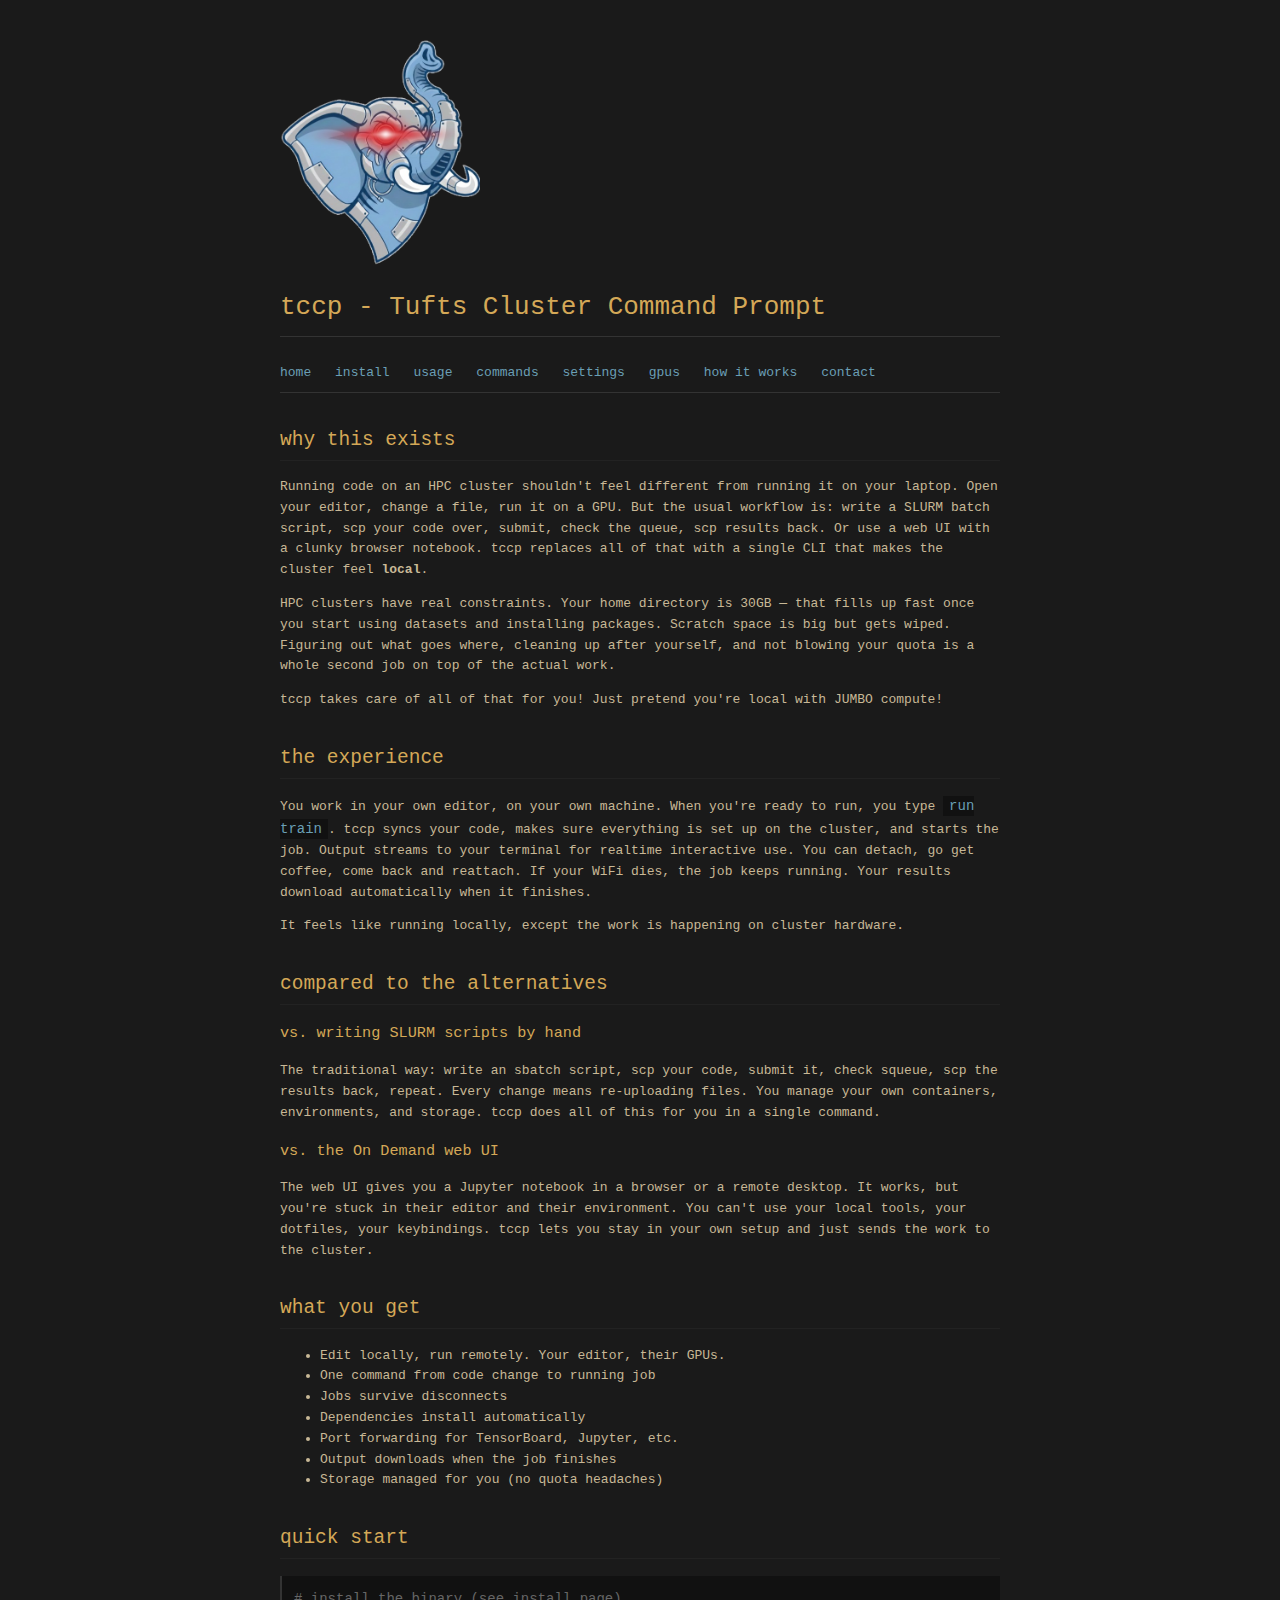
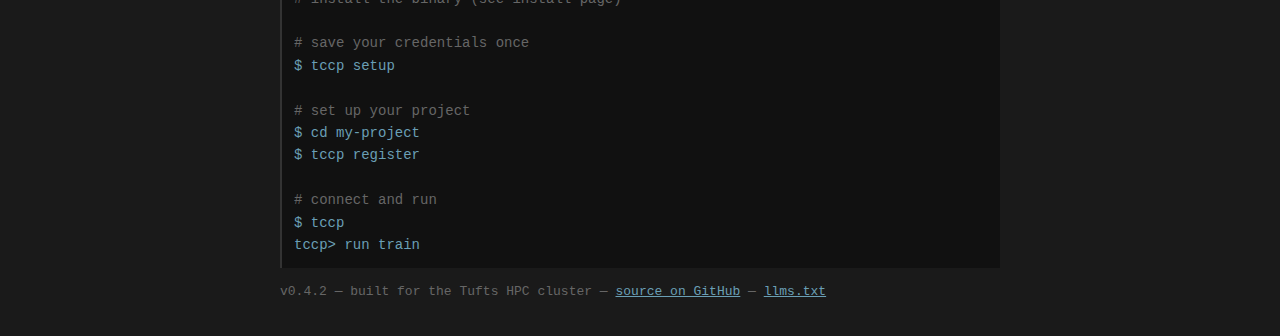
<file: docs/index.html>
<!DOCTYPE html>
<html lang="en">
<head>
<meta charset="utf-8">
<meta name="viewport" content="width=device-width, initial-scale=1">
<title>tccp</title>
<link rel="stylesheet" href="style.css">
<link rel="icon" href="logo.png" type="image/png">
</head>
<body>
<img src="logo.png" alt="tccp" class="logo">
<h1>tccp - Tufts Cluster Command Prompt</h1>
<nav>
<a href="index.html">home</a>
<a href="install.html">install</a>
<a href="usage.html">usage</a>
<a href="commands.html">commands</a>
<a href="settings.html">settings</a>
<a href="gpus.html">gpus</a>
<a href="architecture.html">how it works</a>
<a href="contact.html">contact</a>
</nav>

<div class="hero">
<h2>why this exists</h2>
<p>
Running code on an HPC cluster shouldn't feel different from running it
on your laptop. Open your editor, change a file, run it on a GPU. But
the usual workflow is: write a SLURM batch script, scp your code over,
submit, check the queue, scp results back. Or use a web UI with a clunky browser notebook. tccp replaces all of that with a
single CLI that makes the cluster feel <b>local</b>.
</p>
<p>
HPC clusters have real constraints. Your home directory is 30GB &mdash;
that fills up fast once you start using datasets and installing
packages. Scratch space is big but gets wiped. Figuring out what goes
where, cleaning up after yourself, and not blowing your quota is a whole
second job on top of the actual work.
</p>
<p>
tccp takes care of all of that for you! Just pretend you're local with JUMBO compute!
</p>
</div>

<h2>the experience</h2>
<p>
You work in your own editor, on your own machine. When you're ready to
run, you type <code>run train</code>. tccp syncs your code, makes sure
everything is set up on the cluster, and starts the job. Output streams
to your terminal for realtime interactive use. You can detach, go get coffee, come back
and reattach. If your WiFi dies, the job keeps running. Your results
download automatically when it finishes.
</p>
<p>
It feels like running locally, except the work is happening on cluster
hardware.
</p>

<h2>compared to the alternatives</h2>

<h3>vs. writing SLURM scripts by hand</h3>
<p>
The traditional way: write an sbatch script, scp your code, submit it,
check squeue, scp the results back, repeat. Every change means
re-uploading files. You manage your own containers, environments, and
storage. tccp does all of this for you in a single command.
</p>

<h3>vs. the On Demand web UI</h3>
<p>
The web UI gives you a Jupyter notebook in a browser or a remote desktop.
It works, but you're stuck in their editor and their environment. You
can't use your local tools, your dotfiles, your keybindings. tccp lets
you stay in your own setup and just sends the work to the cluster.
</p>

<h2>what you get</h2>
<ul>
<li>Edit locally, run remotely. Your editor, their GPUs.</li>
<li>One command from code change to running job</li>
<li>Jobs survive disconnects</li>
<li>Dependencies install automatically</li>
<li>Port forwarding for TensorBoard, Jupyter, etc.</li>
<li>Output downloads when the job finishes</li>
<li>Storage managed for you (no quota headaches)</li>
</ul>

<h2>quick start</h2>
<pre>
<span class="c"># install the binary (see install page)</span>

<span class="c"># save your credentials once</span>
$ tccp setup

<span class="c"># set up your project</span>
$ cd my-project
$ tccp register

<span class="c"># connect and run</span>
$ tccp
tccp> run train
</pre>

<p class="dim">v<span class="ver"></span> &mdash; built for the Tufts HPC cluster &mdash; <a href="https://github.com/Seth-Lupo/tccp">source on GitHub</a> &mdash; <a href="llms.txt">llms.txt</a></p>
<script src="version.js"></script>
</body>
</html>
</file>
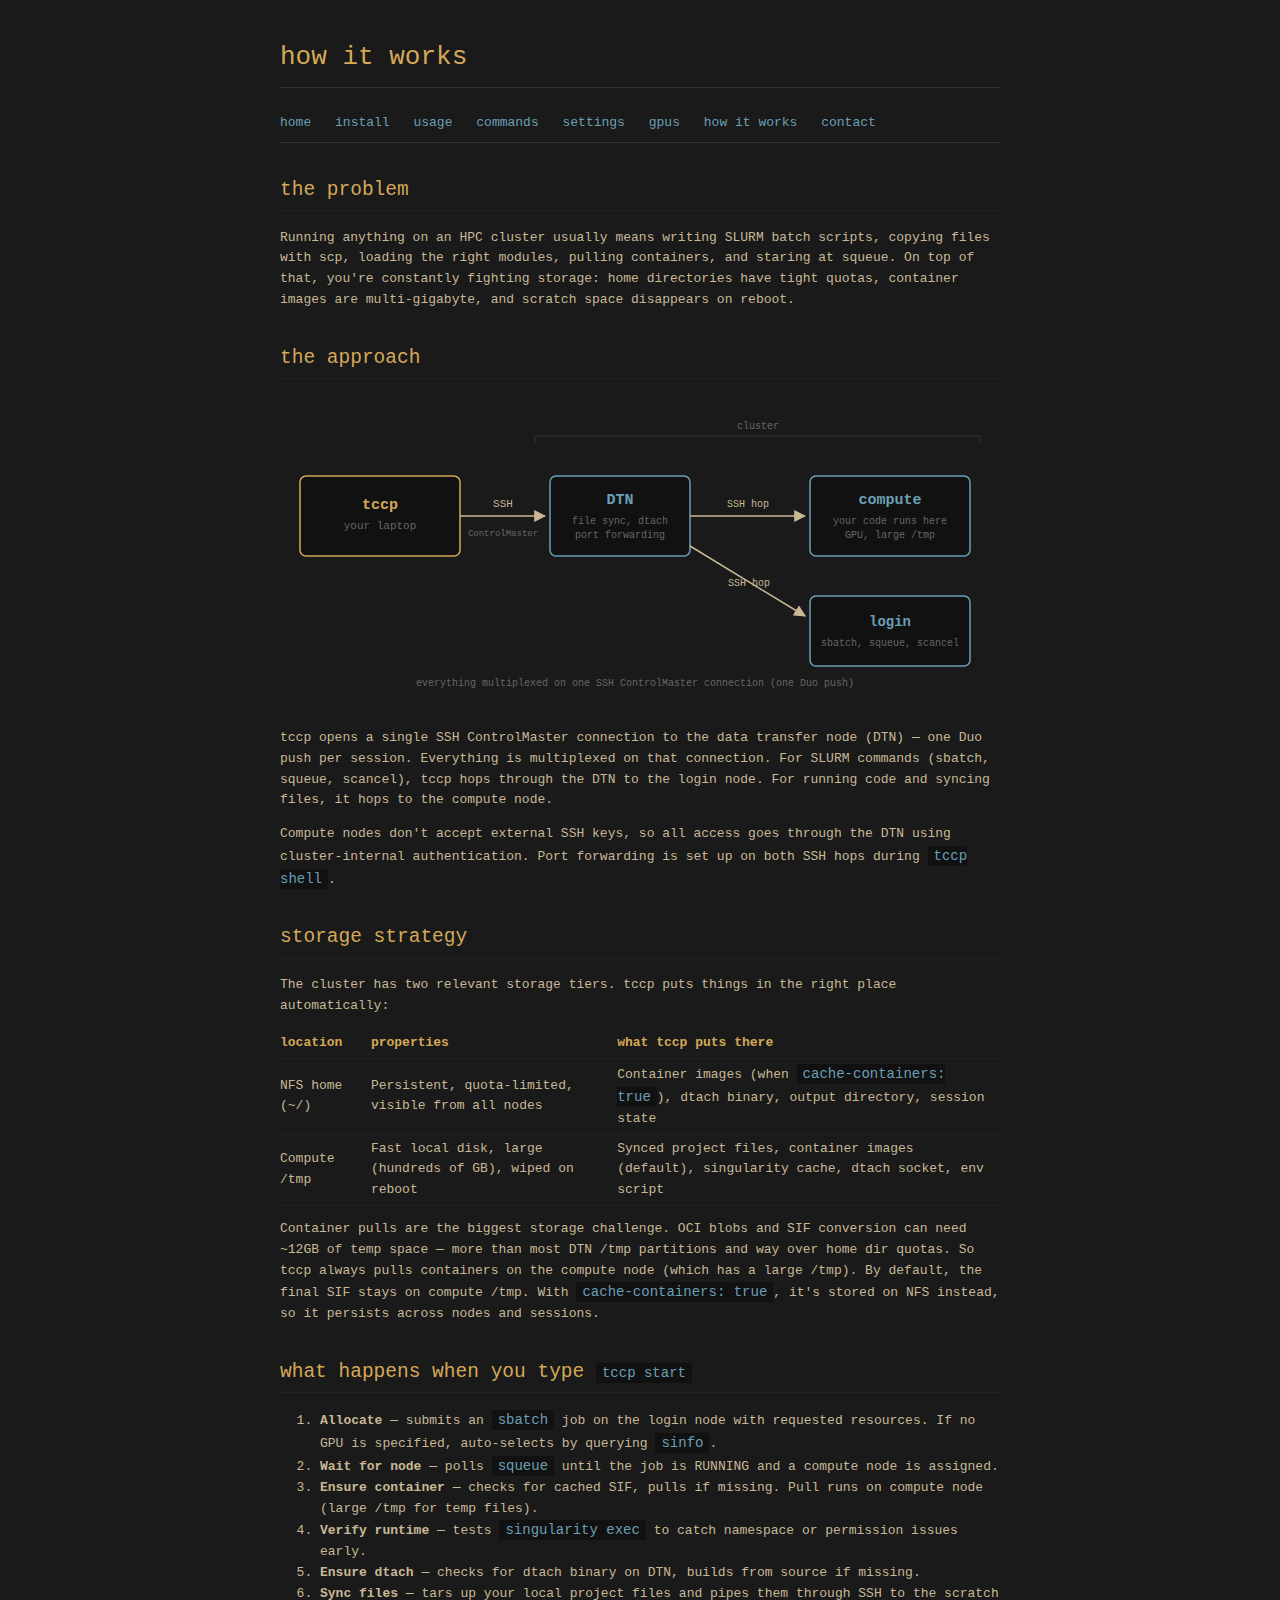
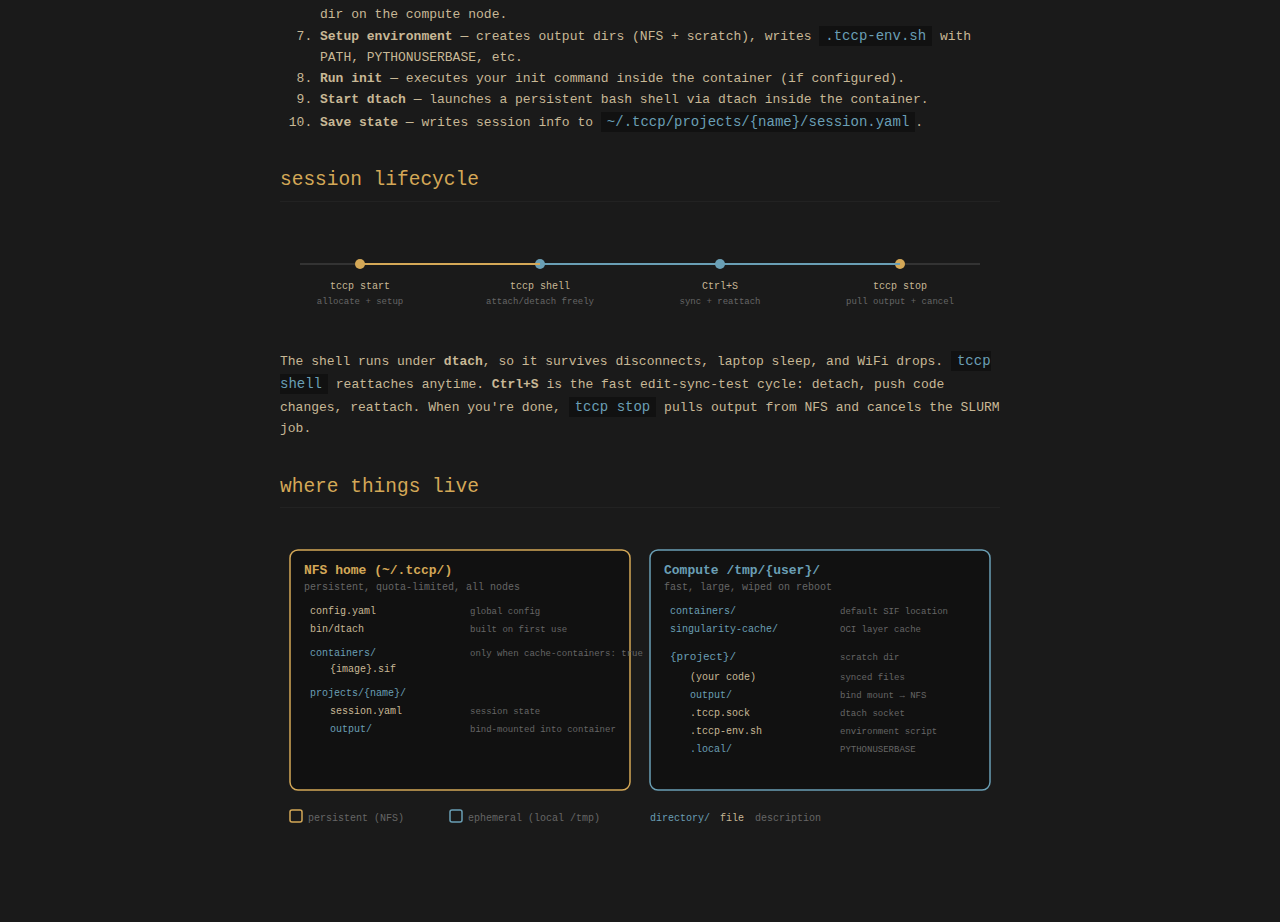
<file: docs/architecture.html>
<!DOCTYPE html>
<html lang="en">
<head>
<meta charset="utf-8">
<meta name="viewport" content="width=device-width, initial-scale=1">
<title>tccp - how it works</title>
<link rel="stylesheet" href="style.css">
<link rel="icon" href="logo.png" type="image/png">
</head>
<body>
<h1>how it works</h1>
<nav>
<a href="index.html">home</a>
<a href="install.html">install</a>
<a href="usage.html">usage</a>
<a href="commands.html">commands</a>
<a href="settings.html">settings</a>
<a href="gpus.html">gpus</a>
<a href="architecture.html">how it works</a>
<a href="contact.html">contact</a>
</nav>

<h2>the problem</h2>
<p>
Running anything on an HPC cluster usually means writing SLURM batch scripts,
copying files with scp, loading the right modules, pulling containers,
and staring at squeue. On top of that, you're constantly fighting storage:
home directories have tight quotas, container images are multi-gigabyte,
and scratch space disappears on reboot.
</p>

<h2>the approach</h2>
<svg viewBox="0 0 720 280" xmlns="http://www.w3.org/2000/svg" style="width:100%;max-width:720px;margin:16px 0;">
  <defs>
    <marker id="arrow" viewBox="0 0 10 10" refX="9" refY="5" markerWidth="8" markerHeight="8" orient="auto-start-reverse">
      <path d="M 0 0 L 10 5 L 0 10 z" fill="#c8b896"/>
    </marker>
  </defs>

  <!-- cluster bracket -->
  <line x1="255" y1="25" x2="700" y2="25" stroke="#333" stroke-width="1"/>
  <line x1="255" y1="25" x2="255" y2="32" stroke="#333" stroke-width="1"/>
  <line x1="700" y1="25" x2="700" y2="32" stroke="#333" stroke-width="1"/>
  <text x="478" y="18" text-anchor="middle" fill="#666" font-family="monospace" font-size="10">cluster</text>

  <!-- your laptop -->
  <rect x="20" y="65" width="160" height="80" rx="6" fill="#111" stroke="#d4a857" stroke-width="1.5"/>
  <text x="100" y="98" text-anchor="middle" fill="#d4a857" font-family="monospace" font-size="15" font-weight="bold">tccp</text>
  <text x="100" y="118" text-anchor="middle" fill="#666" font-family="monospace" font-size="11">your laptop</text>

  <!-- DTN -->
  <rect x="270" y="65" width="140" height="80" rx="6" fill="#111" stroke="#6a9fb5" stroke-width="1.5"/>
  <text x="340" y="93" text-anchor="middle" fill="#6a9fb5" font-family="monospace" font-size="15" font-weight="bold">DTN</text>
  <text x="340" y="113" text-anchor="middle" fill="#666" font-family="monospace" font-size="10">file sync, dtach</text>
  <text x="340" y="127" text-anchor="middle" fill="#666" font-family="monospace" font-size="10">port forwarding</text>

  <!-- login node -->
  <rect x="530" y="185" width="160" height="70" rx="6" fill="#111" stroke="#6a9fb5" stroke-width="1.5"/>
  <text x="610" y="215" text-anchor="middle" fill="#6a9fb5" font-family="monospace" font-size="14" font-weight="bold">login</text>
  <text x="610" y="235" text-anchor="middle" fill="#666" font-family="monospace" font-size="10">sbatch, squeue, scancel</text>

  <!-- compute node -->
  <rect x="530" y="65" width="160" height="80" rx="6" fill="#111" stroke="#6a9fb5" stroke-width="1.5"/>
  <text x="610" y="93" text-anchor="middle" fill="#6a9fb5" font-family="monospace" font-size="15" font-weight="bold">compute</text>
  <text x="610" y="113" text-anchor="middle" fill="#666" font-family="monospace" font-size="10">your code runs here</text>
  <text x="610" y="127" text-anchor="middle" fill="#666" font-family="monospace" font-size="10">GPU, large /tmp</text>

  <!-- laptop -> DTN -->
  <line x1="180" y1="105" x2="265" y2="105" stroke="#c8b896" stroke-width="1.5" marker-end="url(#arrow)"/>
  <text x="223" y="96" text-anchor="middle" fill="#c8b896" font-family="monospace" font-size="11">SSH</text>
  <text x="223" y="125" text-anchor="middle" fill="#666" font-family="monospace" font-size="9">ControlMaster</text>

  <!-- DTN -> compute -->
  <line x1="410" y1="105" x2="525" y2="105" stroke="#c8b896" stroke-width="1.5" marker-end="url(#arrow)"/>
  <text x="468" y="96" text-anchor="middle" fill="#c8b896" font-family="monospace" font-size="10">SSH hop</text>

  <!-- DTN -> login -->
  <line x1="410" y1="135" x2="525" y2="205" stroke="#c8b896" stroke-width="1.5" marker-end="url(#arrow)"/>
  <text x="448" y="175" fill="#c8b896" font-family="monospace" font-size="10">SSH hop</text>

  <!-- multiplexed note -->
  <line x1="60" y1="260" x2="650" y2="260" stroke="#222" stroke-width="1" stroke-dasharray="4,4"/>
  <text x="355" y="275" text-anchor="middle" fill="#666" font-family="monospace" font-size="10">everything multiplexed on one SSH ControlMaster connection (one Duo push)</text>
</svg>
<p>
tccp opens a single SSH ControlMaster connection to the data transfer node
(DTN) &mdash; one Duo push per session. Everything is multiplexed on that
connection. For SLURM commands (sbatch, squeue, scancel), tccp hops through
the DTN to the login node. For running code and syncing files, it hops to
the compute node.
</p>
<p>
Compute nodes don't accept external SSH keys, so all access goes through
the DTN using cluster-internal authentication. Port forwarding is set up
on both SSH hops during <code>tccp shell</code>.
</p>

<h2>storage strategy</h2>
<p>
The cluster has two relevant storage tiers. tccp puts things in the right
place automatically:
</p>
<table>
<tr><th>location</th><th>properties</th><th>what tccp puts there</th></tr>
<tr>
<td>NFS home (~/) </td>
<td>Persistent, quota-limited, visible from all nodes</td>
<td>Container images (when <code>cache-containers: true</code>), dtach binary, output directory, session state</td>
</tr>
<tr>
<td>Compute /tmp</td>
<td>Fast local disk, large (hundreds of GB), wiped on reboot</td>
<td>Synced project files, container images (default), singularity cache, dtach socket, env script</td>
</tr>
</table>
<p>
Container pulls are the biggest storage challenge. OCI blobs and SIF
conversion can need ~12GB of temp space &mdash; more than most DTN /tmp
partitions and way over home dir quotas. So tccp always pulls containers on the
compute node (which has a large /tmp). By default, the final SIF stays on
compute /tmp. With <code>cache-containers: true</code>, it's stored on NFS
instead, so it persists across nodes and sessions.
</p>

<h2>what happens when you type <code>tccp start</code></h2>
<ol>
<li><b>Allocate</b> &mdash; submits an <code>sbatch</code> job on the login node with requested resources. If no GPU is specified, auto-selects by querying <code>sinfo</code>.</li>
<li><b>Wait for node</b> &mdash; polls <code>squeue</code> until the job is RUNNING and a compute node is assigned.</li>
<li><b>Ensure container</b> &mdash; checks for cached SIF, pulls if missing. Pull runs on compute node (large /tmp for temp files).</li>
<li><b>Verify runtime</b> &mdash; tests <code>singularity exec</code> to catch namespace or permission issues early.</li>
<li><b>Ensure dtach</b> &mdash; checks for dtach binary on DTN, builds from source if missing.</li>
<li><b>Sync files</b> &mdash; tars up your local project files and pipes them through SSH to the scratch dir on the compute node.</li>
<li><b>Setup environment</b> &mdash; creates output dirs (NFS + scratch), writes <code>.tccp-env.sh</code> with PATH, PYTHONUSERBASE, etc.</li>
<li><b>Run init</b> &mdash; executes your init command inside the container (if configured).</li>
<li><b>Start dtach</b> &mdash; launches a persistent bash shell via dtach inside the container.</li>
<li><b>Save state</b> &mdash; writes session info to <code>~/.tccp/projects/{name}/session.yaml</code>.</li>
</ol>

<h2>session lifecycle</h2>

<svg viewBox="0 0 720 80" xmlns="http://www.w3.org/2000/svg" style="width:100%;max-width:720px;margin:16px 0;">
  <line x1="20" y1="30" x2="700" y2="30" stroke="#333" stroke-width="2"/>
  <circle cx="80" cy="30" r="5" fill="#d4a857"/>
  <text x="80" y="55" text-anchor="middle" fill="#c8b896" font-family="monospace" font-size="10">tccp start</text>
  <text x="80" y="70" text-anchor="middle" fill="#666" font-family="monospace" font-size="9">allocate + setup</text>
  <circle cx="260" cy="30" r="5" fill="#6a9fb5"/>
  <text x="260" y="55" text-anchor="middle" fill="#c8b896" font-family="monospace" font-size="10">tccp shell</text>
  <text x="260" y="70" text-anchor="middle" fill="#666" font-family="monospace" font-size="9">attach/detach freely</text>
  <circle cx="440" cy="30" r="5" fill="#6a9fb5"/>
  <text x="440" y="55" text-anchor="middle" fill="#c8b896" font-family="monospace" font-size="10">Ctrl+S</text>
  <text x="440" y="70" text-anchor="middle" fill="#666" font-family="monospace" font-size="9">sync + reattach</text>
  <circle cx="620" cy="30" r="5" fill="#d4a857"/>
  <text x="620" y="55" text-anchor="middle" fill="#c8b896" font-family="monospace" font-size="10">tccp stop</text>
  <text x="620" y="70" text-anchor="middle" fill="#666" font-family="monospace" font-size="9">pull output + cancel</text>
  <line x1="80" y1="30" x2="260" y2="30" stroke="#d4a857" stroke-width="2"/>
  <line x1="260" y1="30" x2="440" y2="30" stroke="#6a9fb5" stroke-width="2"/>
  <line x1="440" y1="30" x2="620" y2="30" stroke="#6a9fb5" stroke-width="2"/>
</svg>

<p>
The shell runs under <b>dtach</b>, so it survives disconnects, laptop sleep,
and WiFi drops. <code>tccp shell</code> reattaches anytime. <b>Ctrl+S</b>
is the fast edit-sync-test cycle: detach, push code changes, reattach.
When you're done, <code>tccp stop</code> pulls output from NFS and
cancels the SLURM job.
</p>

<h2>where things live</h2>

<svg viewBox="0 0 720 320" xmlns="http://www.w3.org/2000/svg" style="width:100%;max-width:720px;margin:16px 0;">
  <!-- NFS box -->
  <rect x="10" y="10" width="340" height="240" rx="8" fill="#111" stroke="#d4a857" stroke-width="1.5"/>
  <text x="24" y="34" fill="#d4a857" font-family="monospace" font-size="13" font-weight="bold">NFS home (~/.tccp/)</text>
  <text x="24" y="50" fill="#666" font-family="monospace" font-size="10">persistent, quota-limited, all nodes</text>

  <text x="30" y="74" fill="#c8b896" font-family="monospace" font-size="10">config.yaml</text>
  <text x="190" y="74" fill="#666" font-family="monospace" font-size="9">global config</text>
  <text x="30" y="92" fill="#c8b896" font-family="monospace" font-size="10">bin/dtach</text>
  <text x="190" y="92" fill="#666" font-family="monospace" font-size="9">built on first use</text>

  <text x="30" y="116" fill="#6a9fb5" font-family="monospace" font-size="10">containers/</text>
  <text x="190" y="116" fill="#666" font-family="monospace" font-size="9">only when cache-containers: true</text>
  <text x="50" y="132" fill="#c8b896" font-family="monospace" font-size="10">{image}.sif</text>

  <text x="30" y="156" fill="#6a9fb5" font-family="monospace" font-size="10">projects/{name}/</text>
  <text x="50" y="174" fill="#c8b896" font-family="monospace" font-size="10">session.yaml</text>
  <text x="190" y="174" fill="#666" font-family="monospace" font-size="9">session state</text>
  <text x="50" y="192" fill="#6a9fb5" font-family="monospace" font-size="10">output/</text>
  <text x="190" y="192" fill="#666" font-family="monospace" font-size="9">bind-mounted into container</text>

  <!-- Compute box -->
  <rect x="370" y="10" width="340" height="240" rx="8" fill="#111" stroke="#6a9fb5" stroke-width="1.5"/>
  <text x="384" y="34" fill="#6a9fb5" font-family="monospace" font-size="13" font-weight="bold">Compute /tmp/{user}/</text>
  <text x="384" y="50" fill="#666" font-family="monospace" font-size="10">fast, large, wiped on reboot</text>

  <text x="390" y="74" fill="#6a9fb5" font-family="monospace" font-size="10">containers/</text>
  <text x="560" y="74" fill="#666" font-family="monospace" font-size="9">default SIF location</text>
  <text x="390" y="92" fill="#6a9fb5" font-family="monospace" font-size="10">singularity-cache/</text>
  <text x="560" y="92" fill="#666" font-family="monospace" font-size="9">OCI layer cache</text>

  <text x="390" y="120" fill="#6a9fb5" font-family="monospace" font-size="11">{project}/</text>
  <text x="560" y="120" fill="#666" font-family="monospace" font-size="9">scratch dir</text>

  <text x="410" y="140" fill="#c8b896" font-family="monospace" font-size="10">(your code)</text>
  <text x="560" y="140" fill="#666" font-family="monospace" font-size="9">synced files</text>
  <text x="410" y="158" fill="#6a9fb5" font-family="monospace" font-size="10">output/</text>
  <text x="560" y="158" fill="#666" font-family="monospace" font-size="9">bind mount &rarr; NFS</text>
  <text x="410" y="176" fill="#c8b896" font-family="monospace" font-size="10">.tccp.sock</text>
  <text x="560" y="176" fill="#666" font-family="monospace" font-size="9">dtach socket</text>
  <text x="410" y="194" fill="#c8b896" font-family="monospace" font-size="10">.tccp-env.sh</text>
  <text x="560" y="194" fill="#666" font-family="monospace" font-size="9">environment script</text>
  <text x="410" y="212" fill="#6a9fb5" font-family="monospace" font-size="10">.local/</text>
  <text x="560" y="212" fill="#666" font-family="monospace" font-size="9">PYTHONUSERBASE</text>

  <!-- legend -->
  <rect x="10" y="270" width="12" height="12" rx="2" fill="none" stroke="#d4a857" stroke-width="1.5"/>
  <text x="28" y="281" fill="#666" font-family="monospace" font-size="10">persistent (NFS)</text>
  <rect x="170" y="270" width="12" height="12" rx="2" fill="none" stroke="#6a9fb5" stroke-width="1.5"/>
  <text x="188" y="281" fill="#666" font-family="monospace" font-size="10">ephemeral (local /tmp)</text>
  <text x="370" y="281" fill="#6a9fb5" font-family="monospace" font-size="10">directory/</text>
  <text x="440" y="281" fill="#c8b896" font-family="monospace" font-size="10">file</text>
  <text x="475" y="281" fill="#666" font-family="monospace" font-size="10">description</text>
</svg>

</body>
</html>
</file>
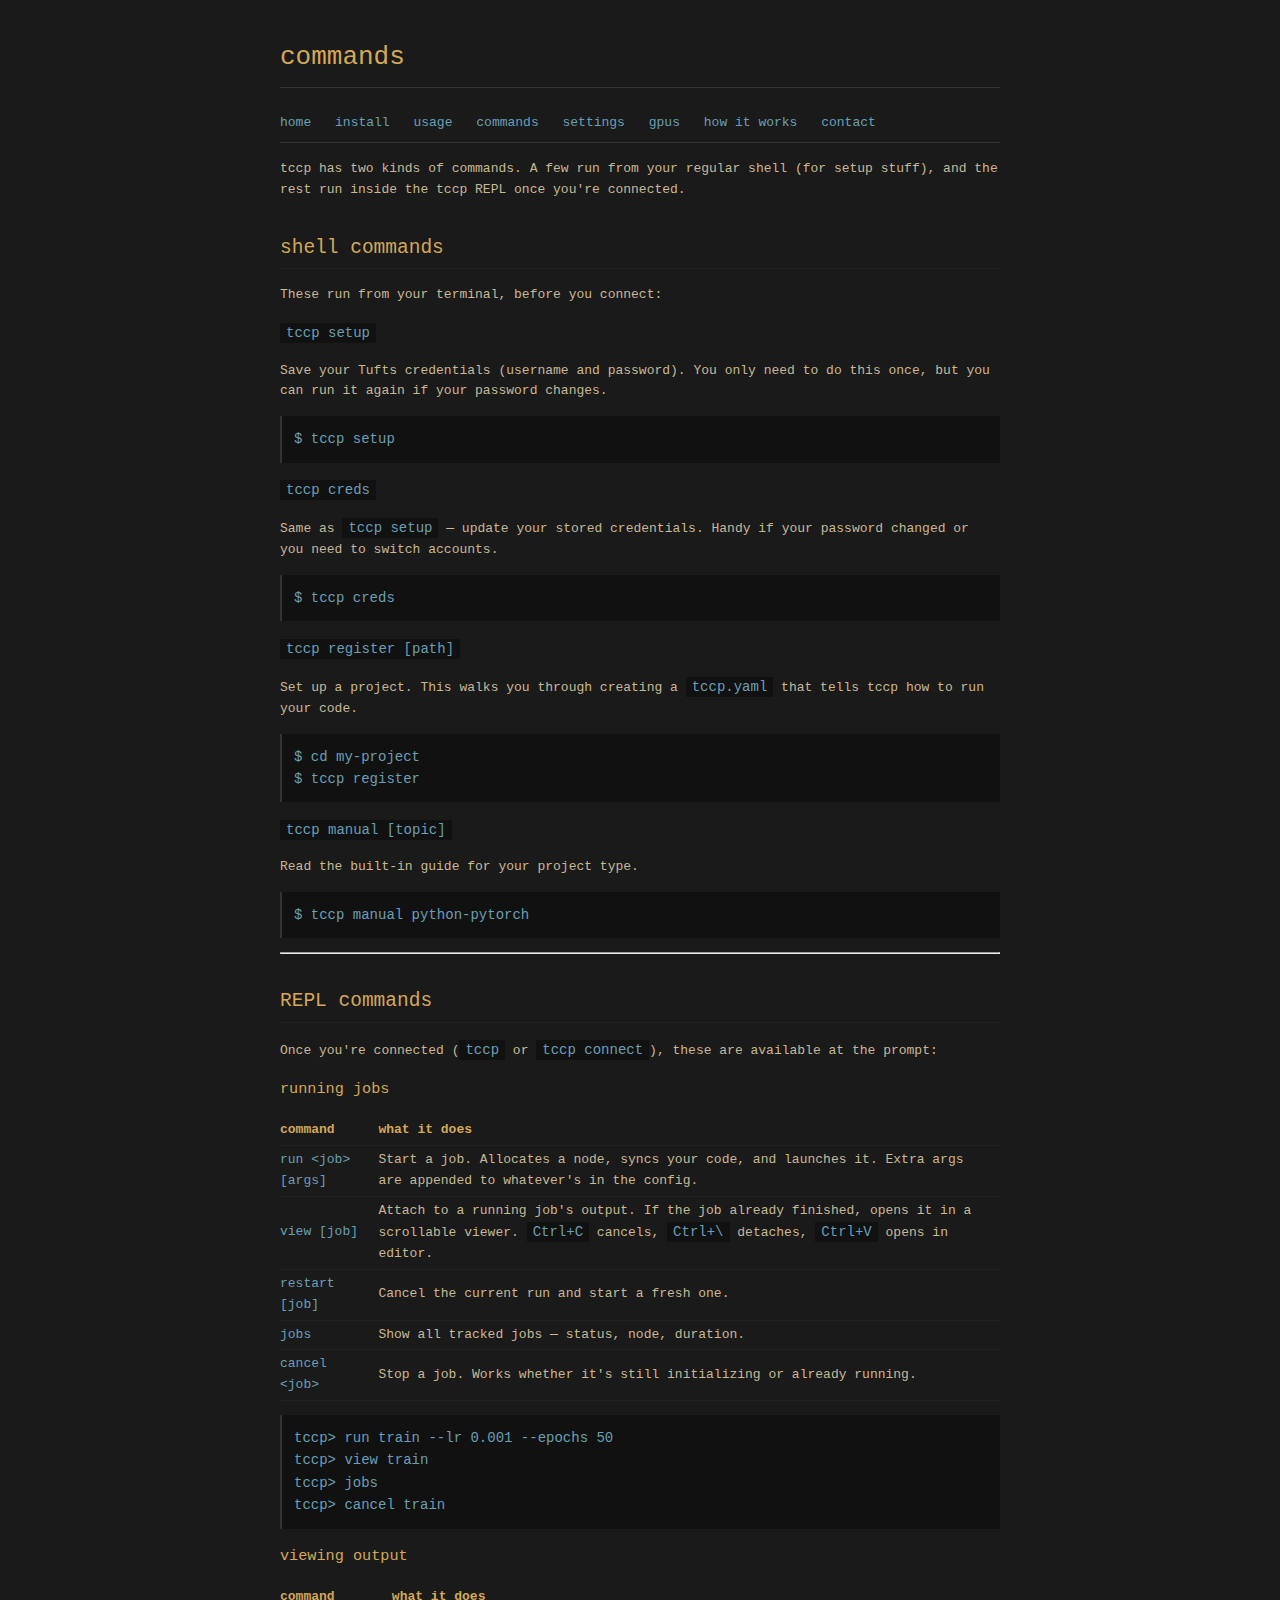
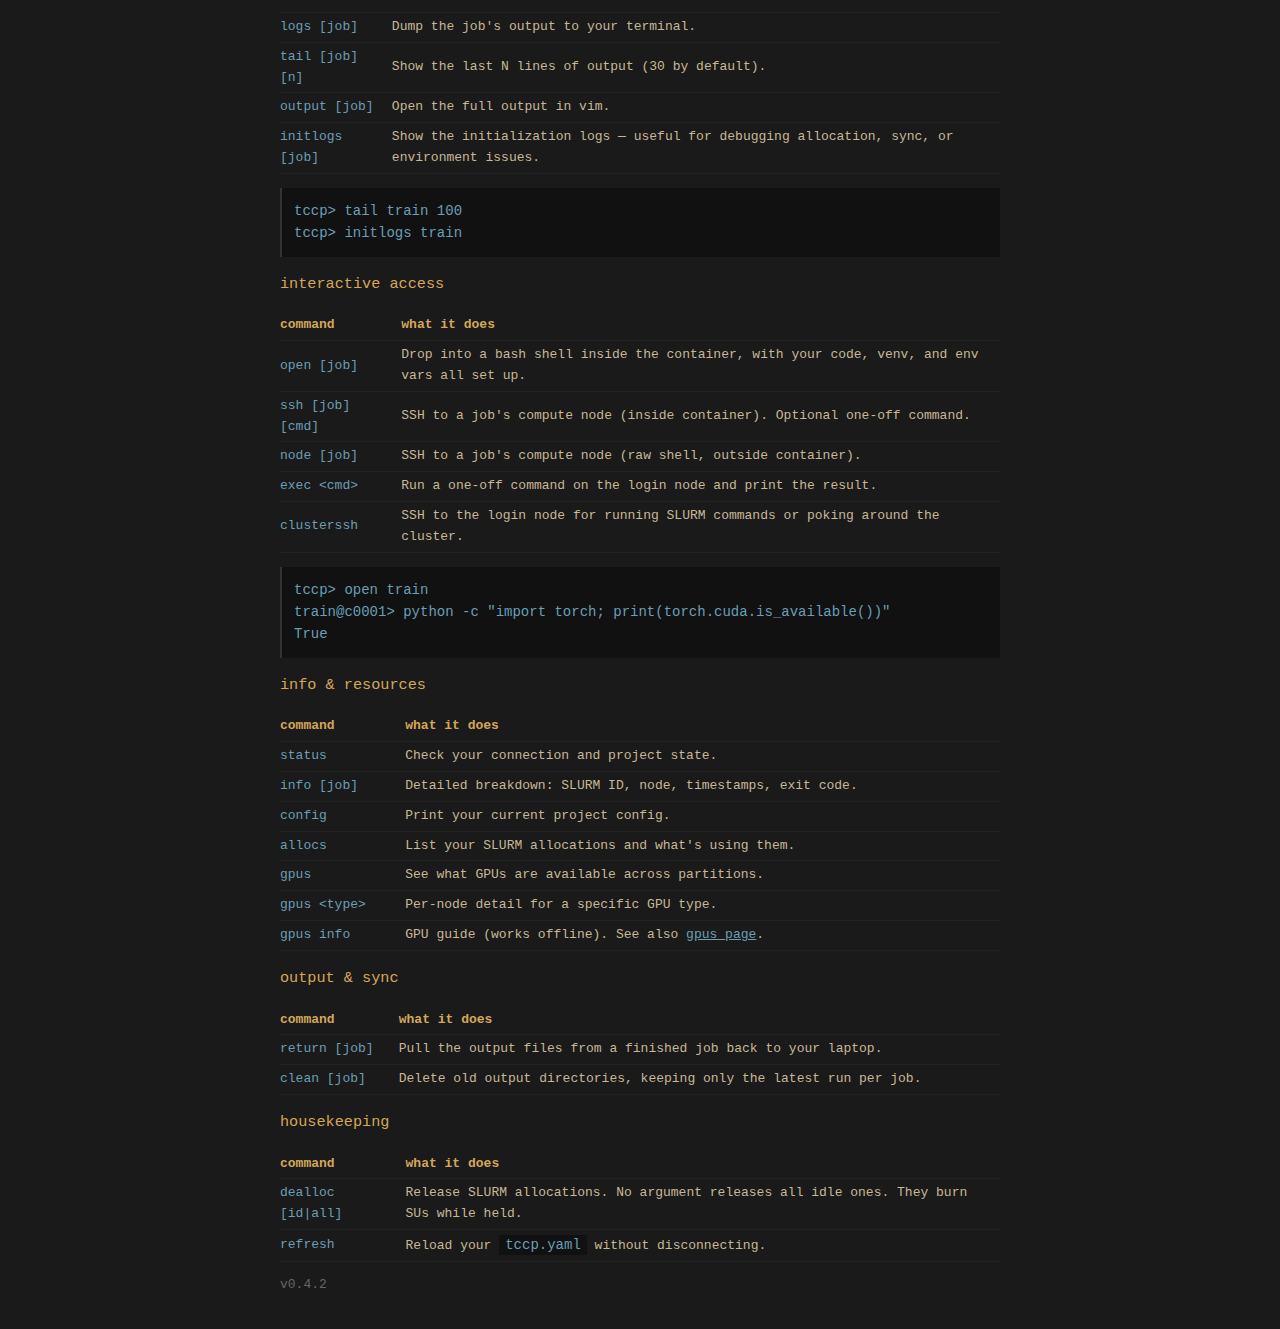
<file: docs/commands.html>
<!DOCTYPE html>
<html lang="en">
<head>
<meta charset="utf-8">
<meta name="viewport" content="width=device-width, initial-scale=1">
<title>tccp - commands</title>
<link rel="stylesheet" href="style.css">
<link rel="icon" href="logo.png" type="image/png">
</head>
<body>
<h1>commands</h1>
<nav>
<a href="index.html">home</a>
<a href="install.html">install</a>
<a href="usage.html">usage</a>
<a href="commands.html">commands</a>
<a href="settings.html">settings</a>
<a href="gpus.html">gpus</a>
<a href="architecture.html">how it works</a>
<a href="contact.html">contact</a>
</nav>

<p>
tccp has two kinds of commands. A few run from your regular shell (for
setup stuff), and the rest run inside the tccp REPL once you're connected.
</p>

<h2>shell commands</h2>
<p>These run from your terminal, before you connect:</p>

<h3><code>tccp setup</code></h3>
<p>Save your Tufts credentials (username and password). You only need to do
this once, but you can run it again if your password changes.</p>
<pre>$ tccp setup</pre>

<h3><code>tccp creds</code></h3>
<p>Same as <code>tccp setup</code> &mdash; update your stored credentials.
Handy if your password changed or you need to switch accounts.</p>
<pre>$ tccp creds</pre>

<h3><code>tccp register [path]</code></h3>
<p>Set up a project. This walks you through creating a <code>tccp.yaml</code>
that tells tccp how to run your code.</p>
<pre>
$ cd my-project
$ tccp register
</pre>

<h3><code>tccp manual [topic]</code></h3>
<p>Read the built-in guide for your project type.</p>
<pre>$ tccp manual python-pytorch</pre>

<hr>

<h2>REPL commands</h2>
<p>Once you're connected (<code>tccp</code> or <code>tccp connect</code>),
these are available at the prompt:</p>

<h3>running jobs</h3>

<table>
<tr><th>command</th><th>what it does</th></tr>
<tr><td class="cmd">run &lt;job&gt; [args]</td><td>Start a job. Allocates a node, syncs your code, and launches it. Extra args are appended to whatever's in the config.</td></tr>
<tr><td class="cmd">view [job]</td><td>Attach to a running job's output. If the job already finished, opens it in a scrollable viewer. <code>Ctrl+C</code> cancels, <code>Ctrl+\</code> detaches, <code>Ctrl+V</code> opens in editor.</td></tr>
<tr><td class="cmd">restart [job]</td><td>Cancel the current run and start a fresh one.</td></tr>
<tr><td class="cmd">jobs</td><td>Show all tracked jobs &mdash; status, node, duration.</td></tr>
<tr><td class="cmd">cancel &lt;job&gt;</td><td>Stop a job. Works whether it's still initializing or already running.</td></tr>
</table>

<pre>
tccp> run train --lr 0.001 --epochs 50
tccp> view train
tccp> jobs
tccp> cancel train
</pre>

<h3>viewing output</h3>

<table>
<tr><th>command</th><th>what it does</th></tr>
<tr><td class="cmd">logs [job]</td><td>Dump the job's output to your terminal.</td></tr>
<tr><td class="cmd">tail [job] [n]</td><td>Show the last N lines of output (30 by default).</td></tr>
<tr><td class="cmd">output [job]</td><td>Open the full output in vim.</td></tr>
<tr><td class="cmd">initlogs [job]</td><td>Show the initialization logs &mdash; useful for debugging allocation, sync, or environment issues.</td></tr>
</table>

<pre>
tccp> tail train 100
tccp> initlogs train
</pre>

<h3>interactive access</h3>

<table>
<tr><th>command</th><th>what it does</th></tr>
<tr><td class="cmd">open [job]</td><td>Drop into a bash shell inside the container, with your code, venv, and env vars all set up.</td></tr>
<tr><td class="cmd">ssh [job] [cmd]</td><td>SSH to a job's compute node (inside container). Optional one-off command.</td></tr>
<tr><td class="cmd">node [job]</td><td>SSH to a job's compute node (raw shell, outside container).</td></tr>
<tr><td class="cmd">exec &lt;cmd&gt;</td><td>Run a one-off command on the login node and print the result.</td></tr>
<tr><td class="cmd">clusterssh</td><td>SSH to the login node for running SLURM commands or poking around the cluster.</td></tr>
</table>

<pre>
tccp> open train
train@c0001> python -c "import torch; print(torch.cuda.is_available())"
True
</pre>

<h3>info &amp; resources</h3>

<table>
<tr><th>command</th><th>what it does</th></tr>
<tr><td class="cmd">status</td><td>Check your connection and project state.</td></tr>
<tr><td class="cmd">info [job]</td><td>Detailed breakdown: SLURM ID, node, timestamps, exit code.</td></tr>
<tr><td class="cmd">config</td><td>Print your current project config.</td></tr>
<tr><td class="cmd">allocs</td><td>List your SLURM allocations and what's using them.</td></tr>
<tr><td class="cmd">gpus</td><td>See what GPUs are available across partitions.</td></tr>
<tr><td class="cmd">gpus &lt;type&gt;</td><td>Per-node detail for a specific GPU type.</td></tr>
<tr><td class="cmd">gpus info</td><td>GPU guide (works offline). See also <a href="gpus.html">gpus page</a>.</td></tr>
</table>

<h3>output &amp; sync</h3>

<table>
<tr><th>command</th><th>what it does</th></tr>
<tr><td class="cmd">return [job]</td><td>Pull the output files from a finished job back to your laptop.</td></tr>
<tr><td class="cmd">clean [job]</td><td>Delete old output directories, keeping only the latest run per job.</td></tr>
</table>

<h3>housekeeping</h3>

<table>
<tr><th>command</th><th>what it does</th></tr>
<tr><td class="cmd">dealloc [id|all]</td><td>Release SLURM allocations. No argument releases all idle ones. They burn SUs while held.</td></tr>
<tr><td class="cmd">refresh</td><td>Reload your <code>tccp.yaml</code> without disconnecting.</td></tr>
</table>

<p class="dim">v<span class="ver"></span></p>
<script src="version.js"></script>
</body>
</html>
</file>
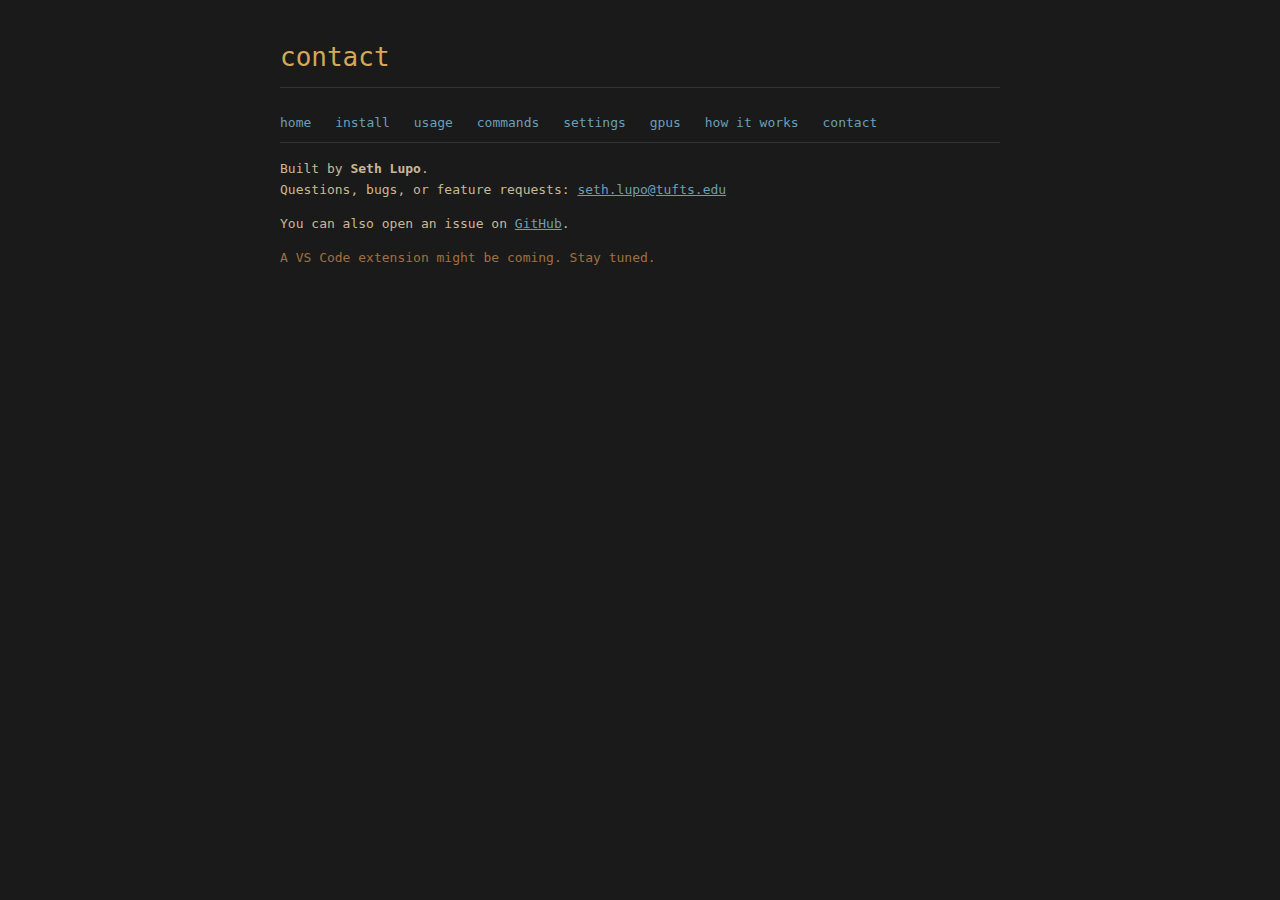
<file: docs/contact.html>
<!DOCTYPE html>
<html lang="en">
<head>
<meta charset="utf-8">
<meta name="viewport" content="width=device-width, initial-scale=1">
<title>tccp - contact</title>
<link rel="stylesheet" href="style.css">
<link rel="icon" href="logo.png" type="image/png">
</head>
<body>
<h1>contact</h1>
<nav>
<a href="index.html">home</a>
<a href="install.html">install</a>
<a href="usage.html">usage</a>
<a href="commands.html">commands</a>
<a href="settings.html">settings</a>
<a href="gpus.html">gpus</a>
<a href="architecture.html">how it works</a>
<a href="contact.html">contact</a>
</nav>

<p>
Built by <b>Seth Lupo</b>.<br>
Questions, bugs, or feature requests: <a href="mailto:seth.lupo@tufts.edu">seth.lupo@tufts.edu</a>
</p>
<p>
You can also open an issue on <a href="https://github.com/Seth-Lupo/tccp/issues">GitHub</a>.
</p>

<p class="note">
A VS Code extension might be coming. Stay tuned.
</p>

</body>
</html>
</file>
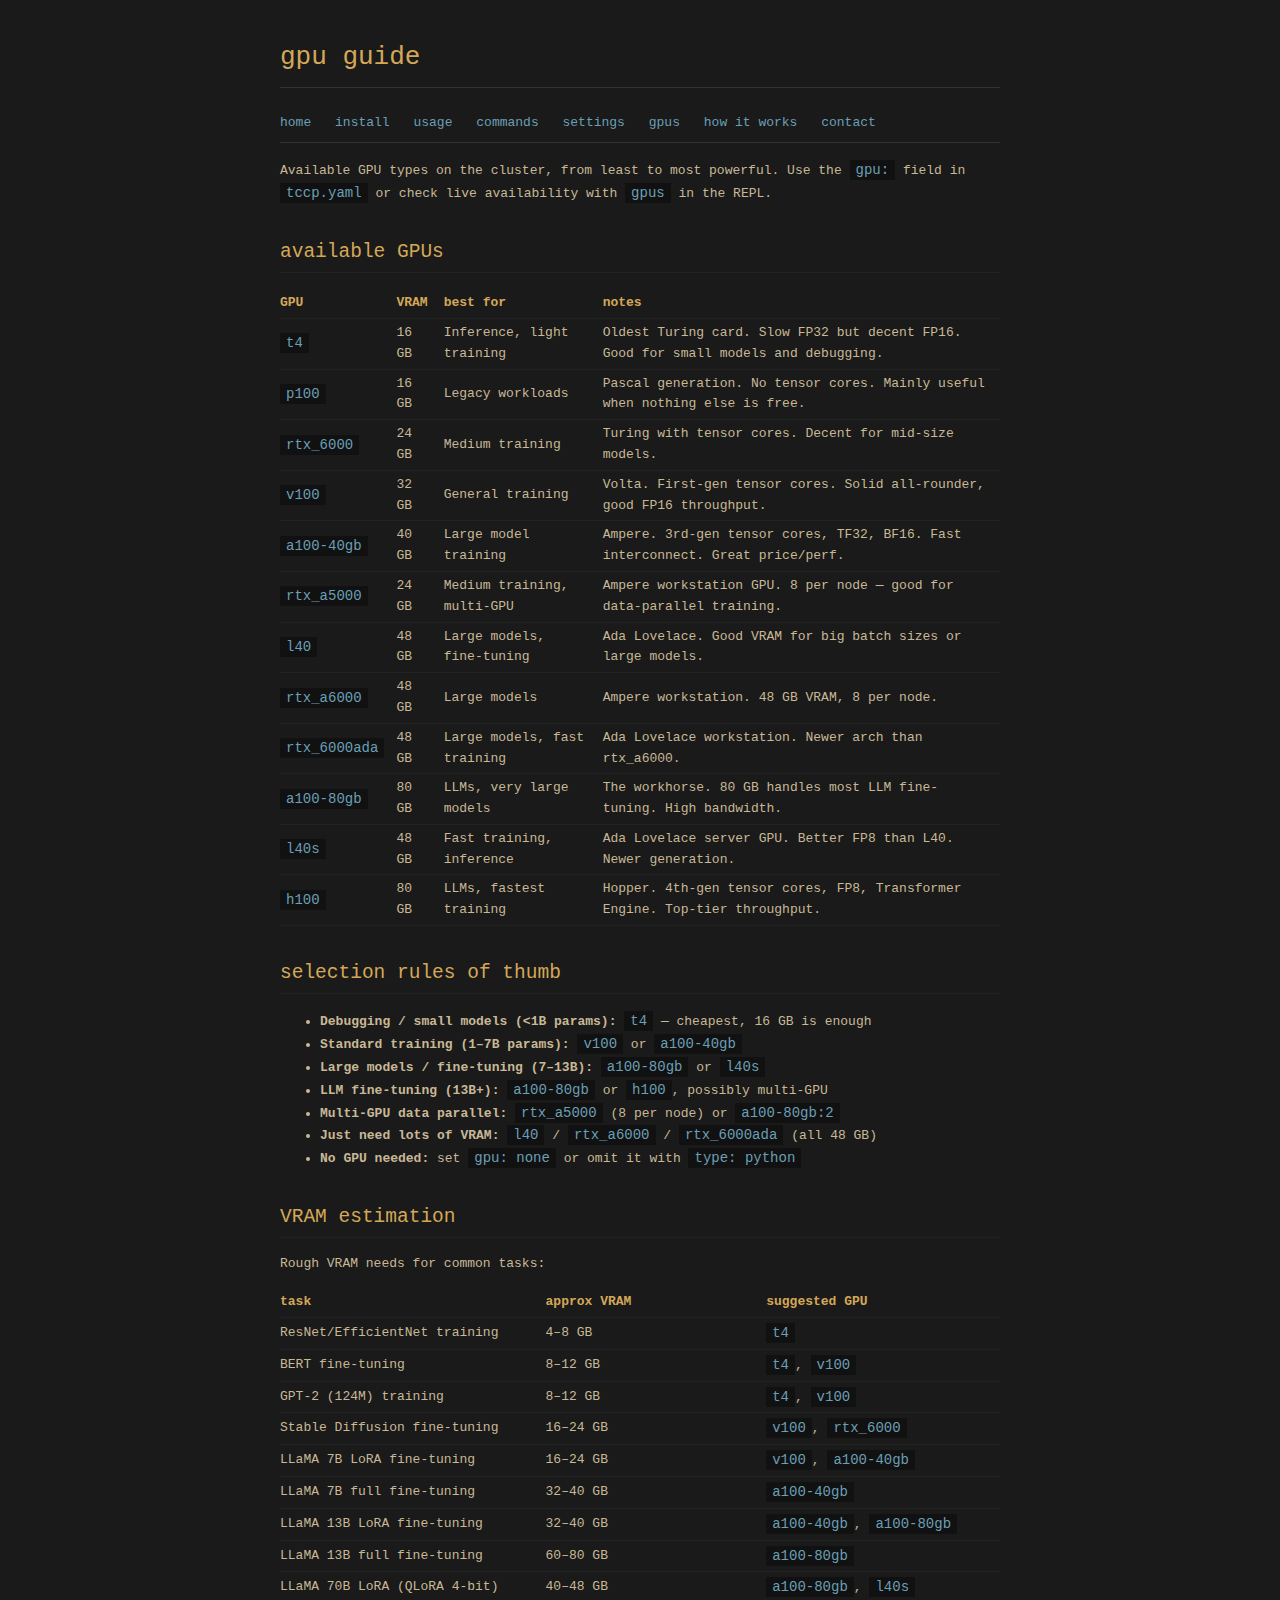
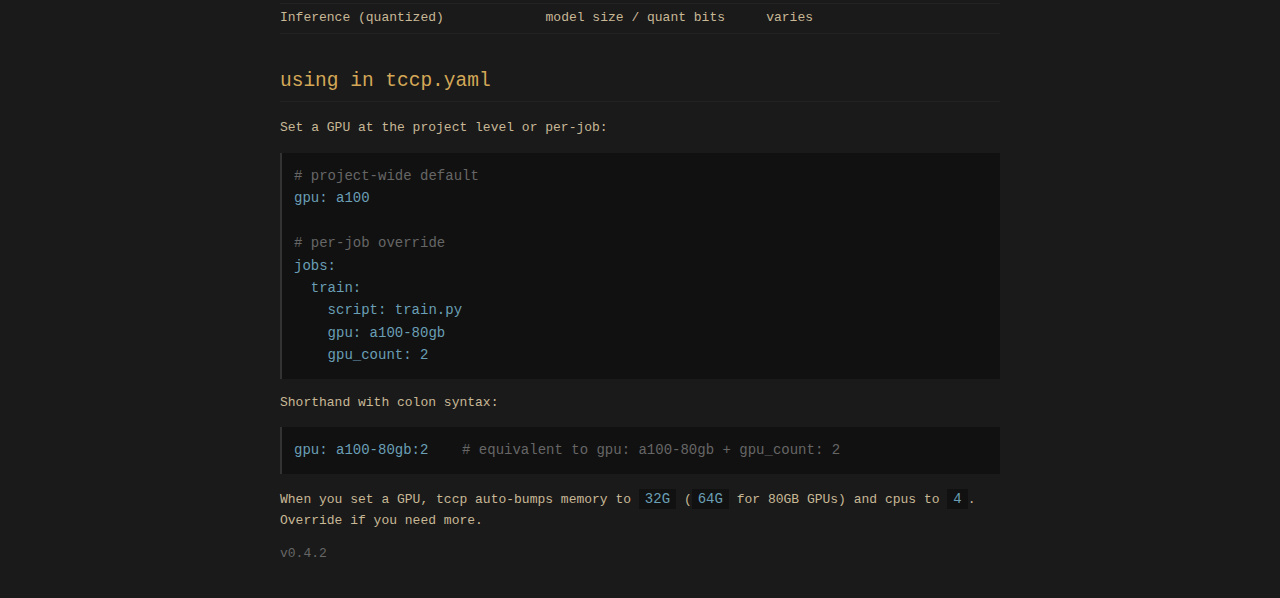
<file: docs/gpus.html>
<!DOCTYPE html>
<html lang="en">
<head>
<meta charset="utf-8">
<meta name="viewport" content="width=device-width, initial-scale=1">
<title>tccp - gpu guide</title>
<link rel="stylesheet" href="style.css">
<link rel="icon" href="logo.png" type="image/png">
</head>
<body>
<h1>gpu guide</h1>
<nav>
<a href="index.html">home</a>
<a href="install.html">install</a>
<a href="usage.html">usage</a>
<a href="commands.html">commands</a>
<a href="settings.html">settings</a>
<a href="gpus.html">gpus</a>
<a href="architecture.html">how it works</a>
<a href="contact.html">contact</a>
</nav>

<p>
Available GPU types on the cluster, from least to most powerful. Use the
<code>gpu:</code> field in <code>tccp.yaml</code> or check live availability
with <code>gpus</code> in the REPL.
</p>

<h2>available GPUs</h2>

<table>
<tr><th>GPU</th><th>VRAM</th><th>best for</th><th>notes</th></tr>
<tr>
<td><code>t4</code></td>
<td>16 GB</td>
<td>Inference, light training</td>
<td>Oldest Turing card. Slow FP32 but decent FP16. Good for small models and debugging.</td>
</tr>
<tr>
<td><code>p100</code></td>
<td>16 GB</td>
<td>Legacy workloads</td>
<td>Pascal generation. No tensor cores. Mainly useful when nothing else is free.</td>
</tr>
<tr>
<td><code>rtx_6000</code></td>
<td>24 GB</td>
<td>Medium training</td>
<td>Turing with tensor cores. Decent for mid-size models.</td>
</tr>
<tr>
<td><code>v100</code></td>
<td>32 GB</td>
<td>General training</td>
<td>Volta. First-gen tensor cores. Solid all-rounder, good FP16 throughput.</td>
</tr>
<tr>
<td><code>a100-40gb</code></td>
<td>40 GB</td>
<td>Large model training</td>
<td>Ampere. 3rd-gen tensor cores, TF32, BF16. Fast interconnect. Great price/perf.</td>
</tr>
<tr>
<td><code>rtx_a5000</code></td>
<td>24 GB</td>
<td>Medium training, multi-GPU</td>
<td>Ampere workstation GPU. 8 per node &mdash; good for data-parallel training.</td>
</tr>
<tr>
<td><code>l40</code></td>
<td>48 GB</td>
<td>Large models, fine-tuning</td>
<td>Ada Lovelace. Good VRAM for big batch sizes or large models.</td>
</tr>
<tr>
<td><code>rtx_a6000</code></td>
<td>48 GB</td>
<td>Large models</td>
<td>Ampere workstation. 48 GB VRAM, 8 per node.</td>
</tr>
<tr>
<td><code>rtx_6000ada</code></td>
<td>48 GB</td>
<td>Large models, fast training</td>
<td>Ada Lovelace workstation. Newer arch than rtx_a6000.</td>
</tr>
<tr>
<td><code>a100-80gb</code></td>
<td>80 GB</td>
<td>LLMs, very large models</td>
<td>The workhorse. 80 GB handles most LLM fine-tuning. High bandwidth.</td>
</tr>
<tr>
<td><code>l40s</code></td>
<td>48 GB</td>
<td>Fast training, inference</td>
<td>Ada Lovelace server GPU. Better FP8 than L40. Newer generation.</td>
</tr>
<tr>
<td><code>h100</code></td>
<td>80 GB</td>
<td>LLMs, fastest training</td>
<td>Hopper. 4th-gen tensor cores, FP8, Transformer Engine. Top-tier throughput.</td>
</tr>
</table>

<h2>selection rules of thumb</h2>

<ul>
<li><b>Debugging / small models (&lt;1B params):</b> <code>t4</code> &mdash; cheapest, 16 GB is enough</li>
<li><b>Standard training (1&ndash;7B params):</b> <code>v100</code> or <code>a100-40gb</code></li>
<li><b>Large models / fine-tuning (7&ndash;13B):</b> <code>a100-80gb</code> or <code>l40s</code></li>
<li><b>LLM fine-tuning (13B+):</b> <code>a100-80gb</code> or <code>h100</code>, possibly multi-GPU</li>
<li><b>Multi-GPU data parallel:</b> <code>rtx_a5000</code> (8 per node) or <code>a100-80gb:2</code></li>
<li><b>Just need lots of VRAM:</b> <code>l40</code> / <code>rtx_a6000</code> / <code>rtx_6000ada</code> (all 48 GB)</li>
<li><b>No GPU needed:</b> set <code>gpu: none</code> or omit it with <code>type: python</code></li>
</ul>

<h2>VRAM estimation</h2>

<p>Rough VRAM needs for common tasks:</p>

<table>
<tr><th>task</th><th>approx VRAM</th><th>suggested GPU</th></tr>
<tr>
<td>ResNet/EfficientNet training</td>
<td>4&ndash;8 GB</td>
<td><code>t4</code></td>
</tr>
<tr>
<td>BERT fine-tuning</td>
<td>8&ndash;12 GB</td>
<td><code>t4</code>, <code>v100</code></td>
</tr>
<tr>
<td>GPT-2 (124M) training</td>
<td>8&ndash;12 GB</td>
<td><code>t4</code>, <code>v100</code></td>
</tr>
<tr>
<td>Stable Diffusion fine-tuning</td>
<td>16&ndash;24 GB</td>
<td><code>v100</code>, <code>rtx_6000</code></td>
</tr>
<tr>
<td>LLaMA 7B LoRA fine-tuning</td>
<td>16&ndash;24 GB</td>
<td><code>v100</code>, <code>a100-40gb</code></td>
</tr>
<tr>
<td>LLaMA 7B full fine-tuning</td>
<td>32&ndash;40 GB</td>
<td><code>a100-40gb</code></td>
</tr>
<tr>
<td>LLaMA 13B LoRA fine-tuning</td>
<td>32&ndash;40 GB</td>
<td><code>a100-40gb</code>, <code>a100-80gb</code></td>
</tr>
<tr>
<td>LLaMA 13B full fine-tuning</td>
<td>60&ndash;80 GB</td>
<td><code>a100-80gb</code></td>
</tr>
<tr>
<td>LLaMA 70B LoRA (QLoRA 4-bit)</td>
<td>40&ndash;48 GB</td>
<td><code>a100-80gb</code>, <code>l40s</code></td>
</tr>
<tr>
<td>Inference (quantized)</td>
<td>model size / quant bits</td>
<td>varies</td>
</tr>
</table>

<h2>using in tccp.yaml</h2>

<p>Set a GPU at the project level or per-job:</p>
<pre>
<span class="c"># project-wide default</span>
gpu: a100

<span class="c"># per-job override</span>
jobs:
  train:
    script: train.py
    gpu: a100-80gb
    gpu_count: 2
</pre>

<p>Shorthand with colon syntax:</p>
<pre>
gpu: a100-80gb:2    <span class="c"># equivalent to gpu: a100-80gb + gpu_count: 2</span>
</pre>

<p>
When you set a GPU, tccp auto-bumps memory to <code>32G</code>
(<code>64G</code> for 80GB GPUs) and cpus to <code>4</code>. Override
if you need more.
</p>

<p class="dim">v<span class="ver"></span></p>
<script src="version.js"></script>
</body>
</html>
</file>
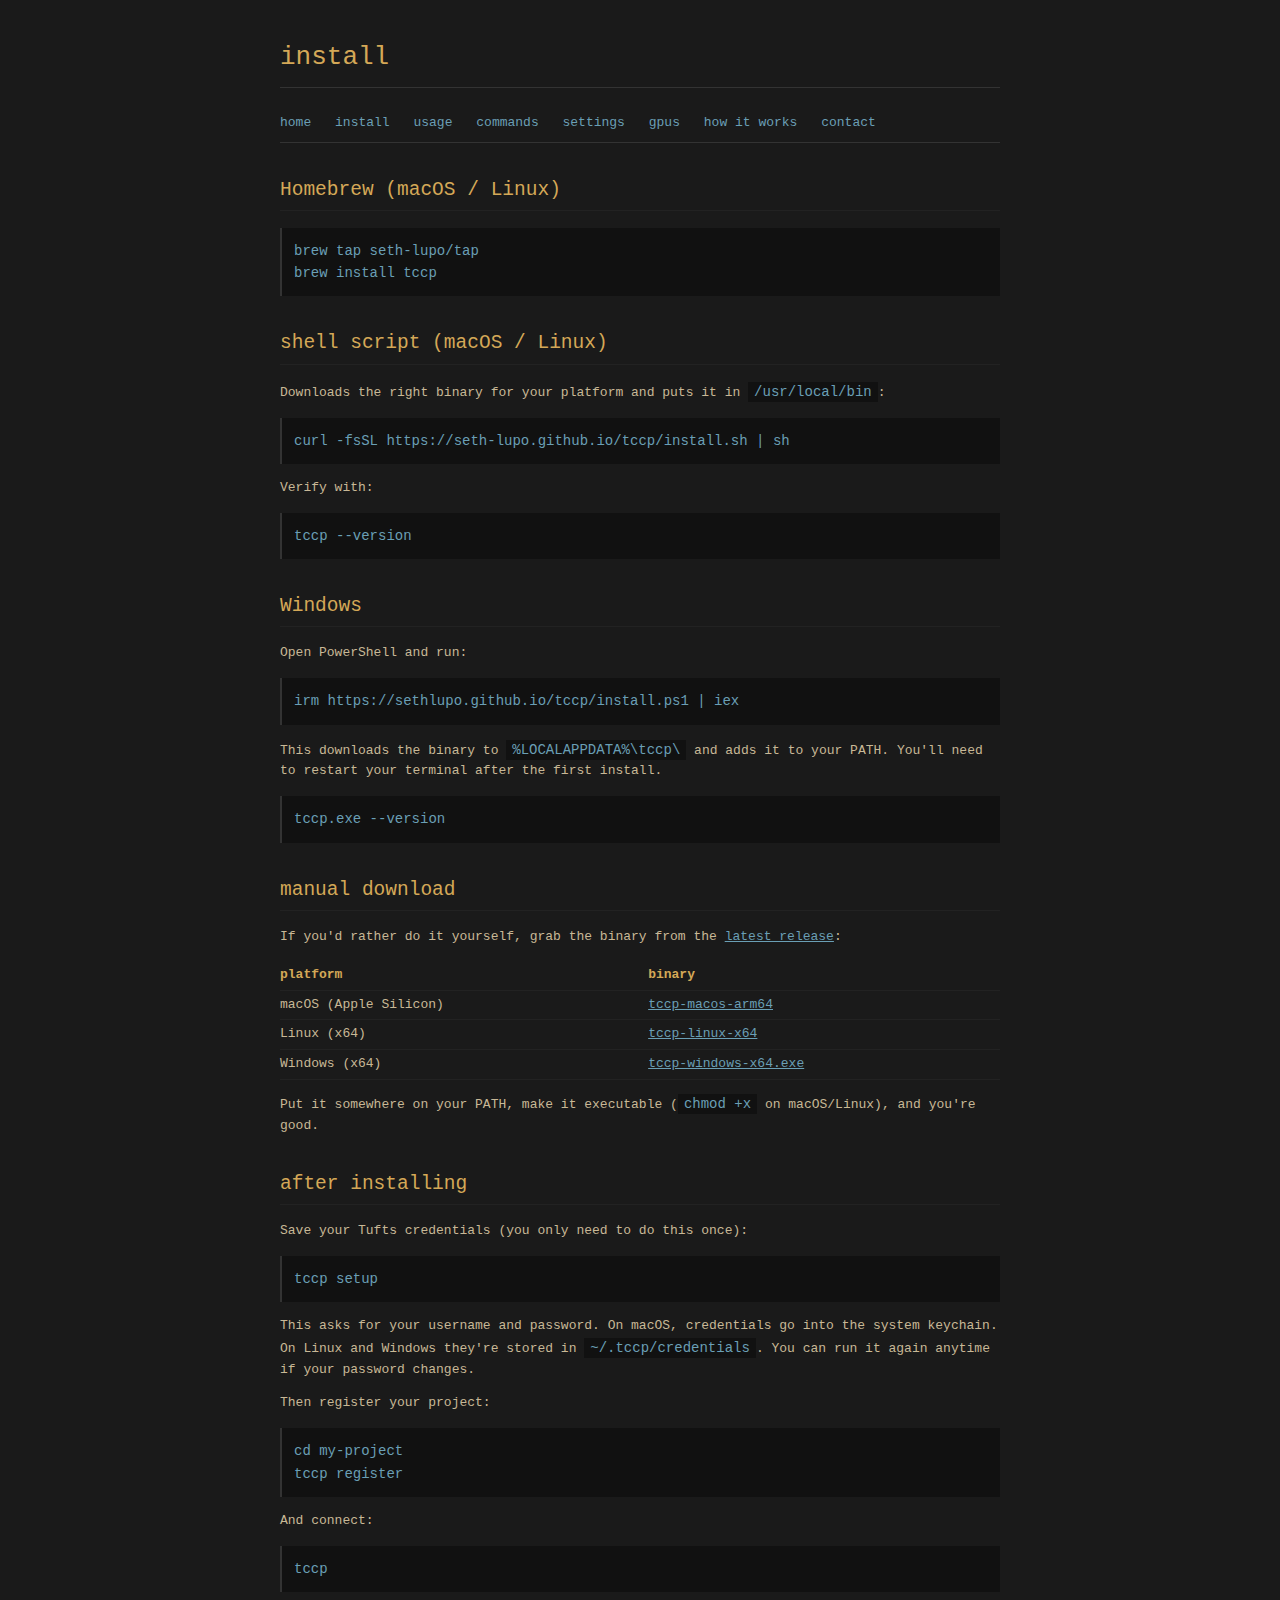
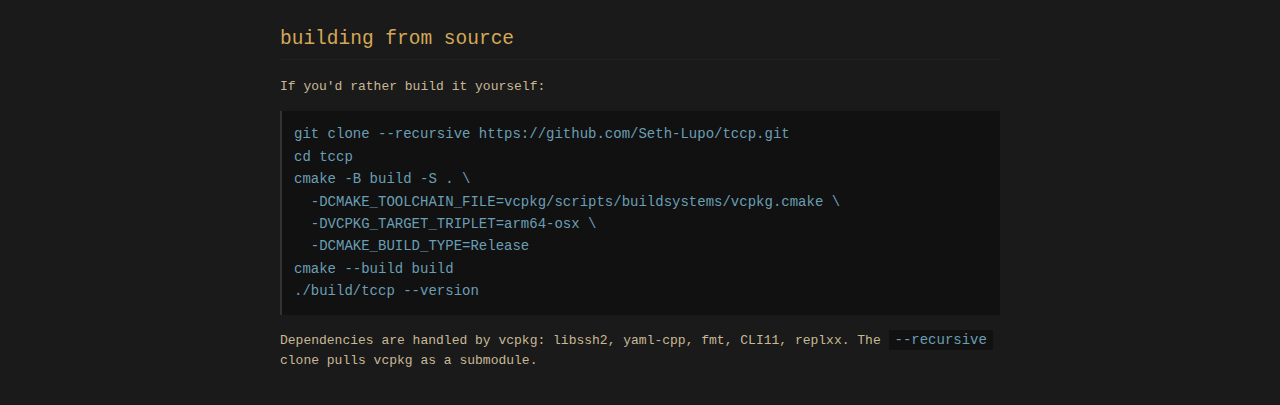
<file: docs/install.html>
<!DOCTYPE html>
<html lang="en">
<head>
<meta charset="utf-8">
<meta name="viewport" content="width=device-width, initial-scale=1">
<title>tccp - install</title>
<link rel="stylesheet" href="style.css">
<link rel="icon" href="logo.png" type="image/png">
</head>
<body>
<h1>install</h1>
<nav>
<a href="index.html">home</a>
<a href="install.html">install</a>
<a href="usage.html">usage</a>
<a href="commands.html">commands</a>
<a href="settings.html">settings</a>
<a href="gpus.html">gpus</a>
<a href="architecture.html">how it works</a>
<a href="contact.html">contact</a>
</nav>

<h2>Homebrew (macOS / Linux)</h2>
<pre>
brew tap seth-lupo/tap
brew install tccp
</pre>

<h2>shell script (macOS / Linux)</h2>
<p>Downloads the right binary for your platform and puts it
in <code>/usr/local/bin</code>:</p>
<pre>
curl -fsSL https://seth-lupo.github.io/tccp/install.sh | sh
</pre>
<p>Verify with:</p>
<pre>
tccp --version
</pre>

<h2>Windows</h2>
<p>Open PowerShell and run:</p>
<pre>
irm https://sethlupo.github.io/tccp/install.ps1 | iex
</pre>
<p>This downloads the binary to <code>%LOCALAPPDATA%\tccp\</code> and adds
it to your PATH. You'll need to restart your terminal after the first install.</p>
<pre>
tccp.exe --version
</pre>

<h2>manual download</h2>
<p>If you'd rather do it yourself, grab the binary from the
<a href="https://github.com/Seth-Lupo/tccp/releases/latest">latest release</a>:</p>

<table>
<tr><th>platform</th><th>binary</th></tr>
<tr>
<td>macOS (Apple Silicon)</td>
<td><a href="https://github.com/Seth-Lupo/tccp/releases/latest/download/tccp-macos-arm64">tccp-macos-arm64</a></td>
</tr>
<tr>
<td>Linux (x64)</td>
<td><a href="https://github.com/Seth-Lupo/tccp/releases/latest/download/tccp-linux-x64">tccp-linux-x64</a></td>
</tr>
<tr>
<td>Windows (x64)</td>
<td><a href="https://github.com/Seth-Lupo/tccp/releases/latest/download/tccp-windows-x64.exe">tccp-windows-x64.exe</a></td>
</tr>
</table>

<p>Put it somewhere on your PATH, make it executable (<code>chmod +x</code>
on macOS/Linux), and you're good.</p>

<h2>after installing</h2>
<p>Save your Tufts credentials (you only need to do this once):</p>
<pre>
tccp setup
</pre>
<p>
This asks for your username and password. On macOS, credentials go
into the system keychain. On Linux and Windows they're stored in
<code>~/.tccp/credentials</code>. You can run it again anytime if
your password changes.
</p>
<p>
Then register your project:
</p>
<pre>
cd my-project
tccp register
</pre>
<p>And connect:</p>
<pre>
tccp
</pre>

<h2>building from source</h2>
<p>If you'd rather build it yourself:</p>
<pre>
git clone --recursive https://github.com/Seth-Lupo/tccp.git
cd tccp
cmake -B build -S . \
  -DCMAKE_TOOLCHAIN_FILE=vcpkg/scripts/buildsystems/vcpkg.cmake \
  -DVCPKG_TARGET_TRIPLET=arm64-osx \
  -DCMAKE_BUILD_TYPE=Release
cmake --build build
./build/tccp --version
</pre>
<p>
Dependencies are handled by vcpkg: libssh2, yaml-cpp, fmt, CLI11, replxx.
The <code>--recursive</code> clone pulls vcpkg as a submodule.
</p>

</body>
</html>
</file>
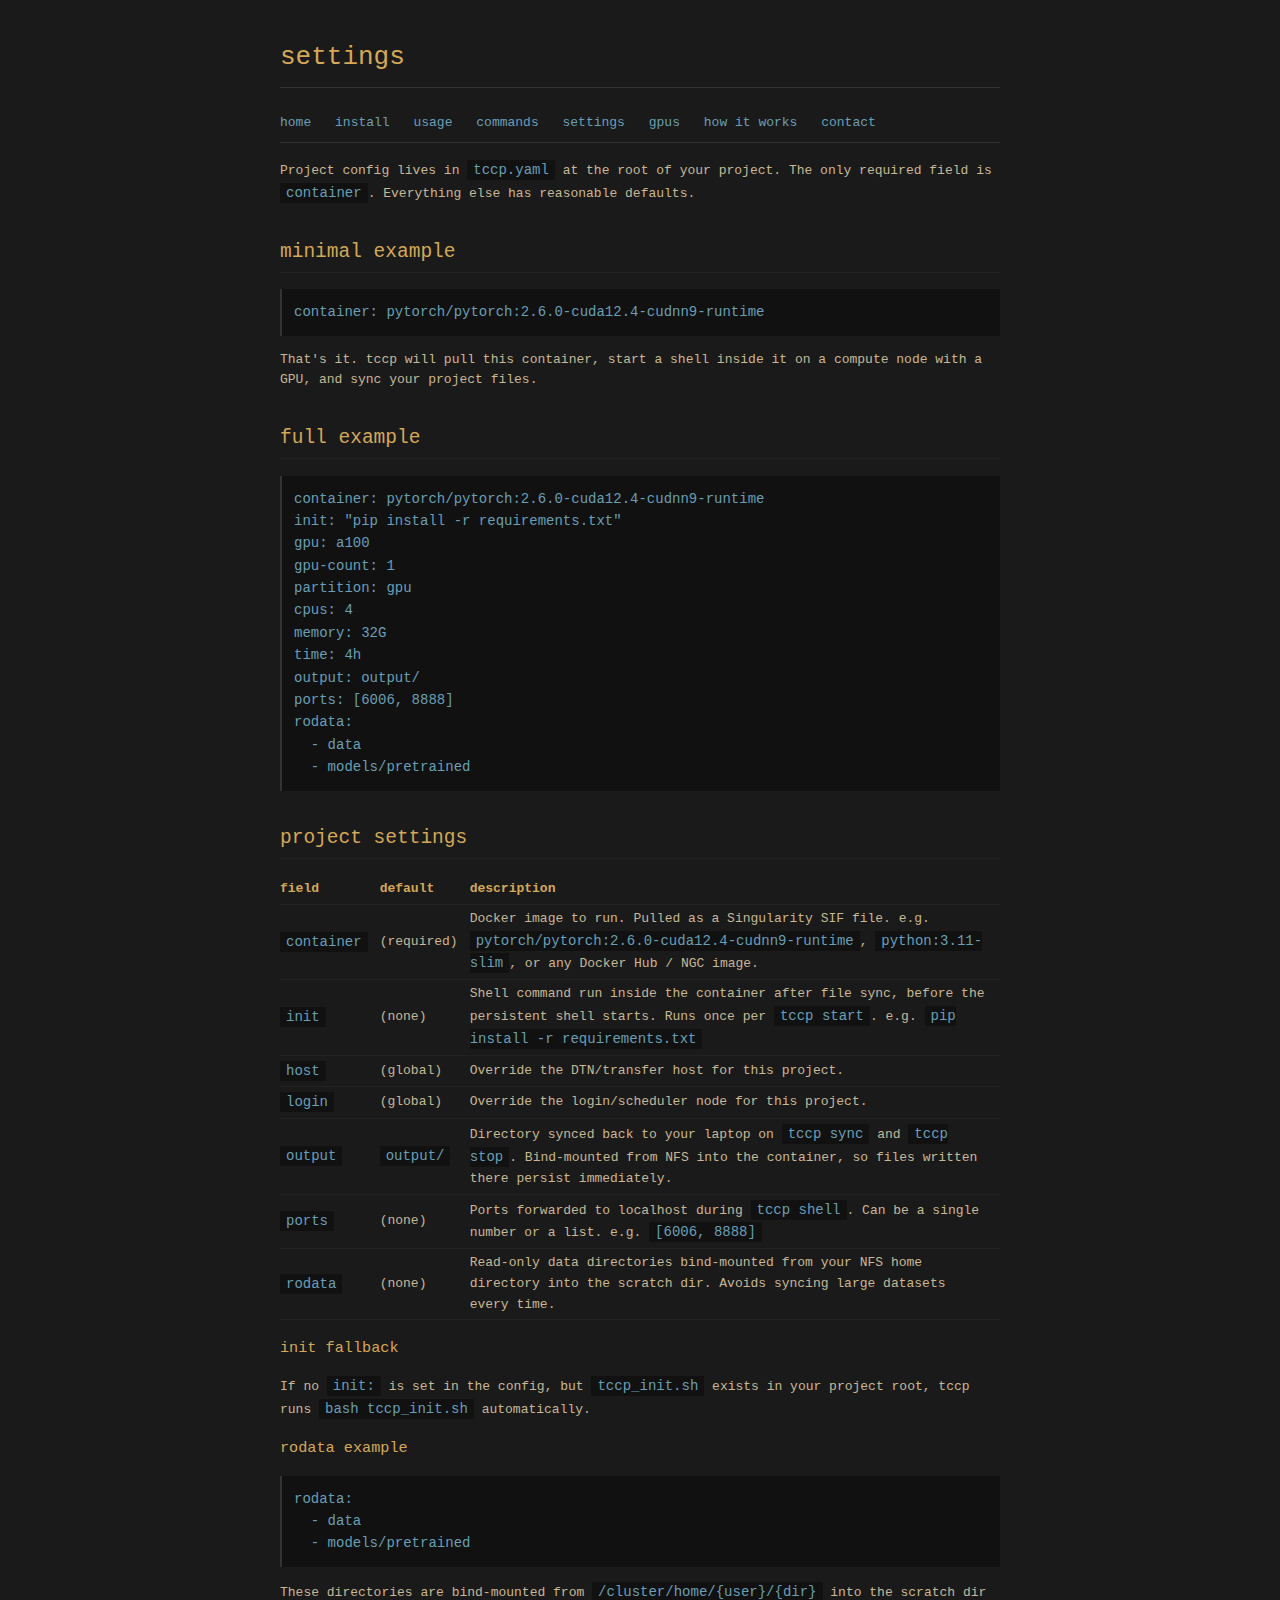
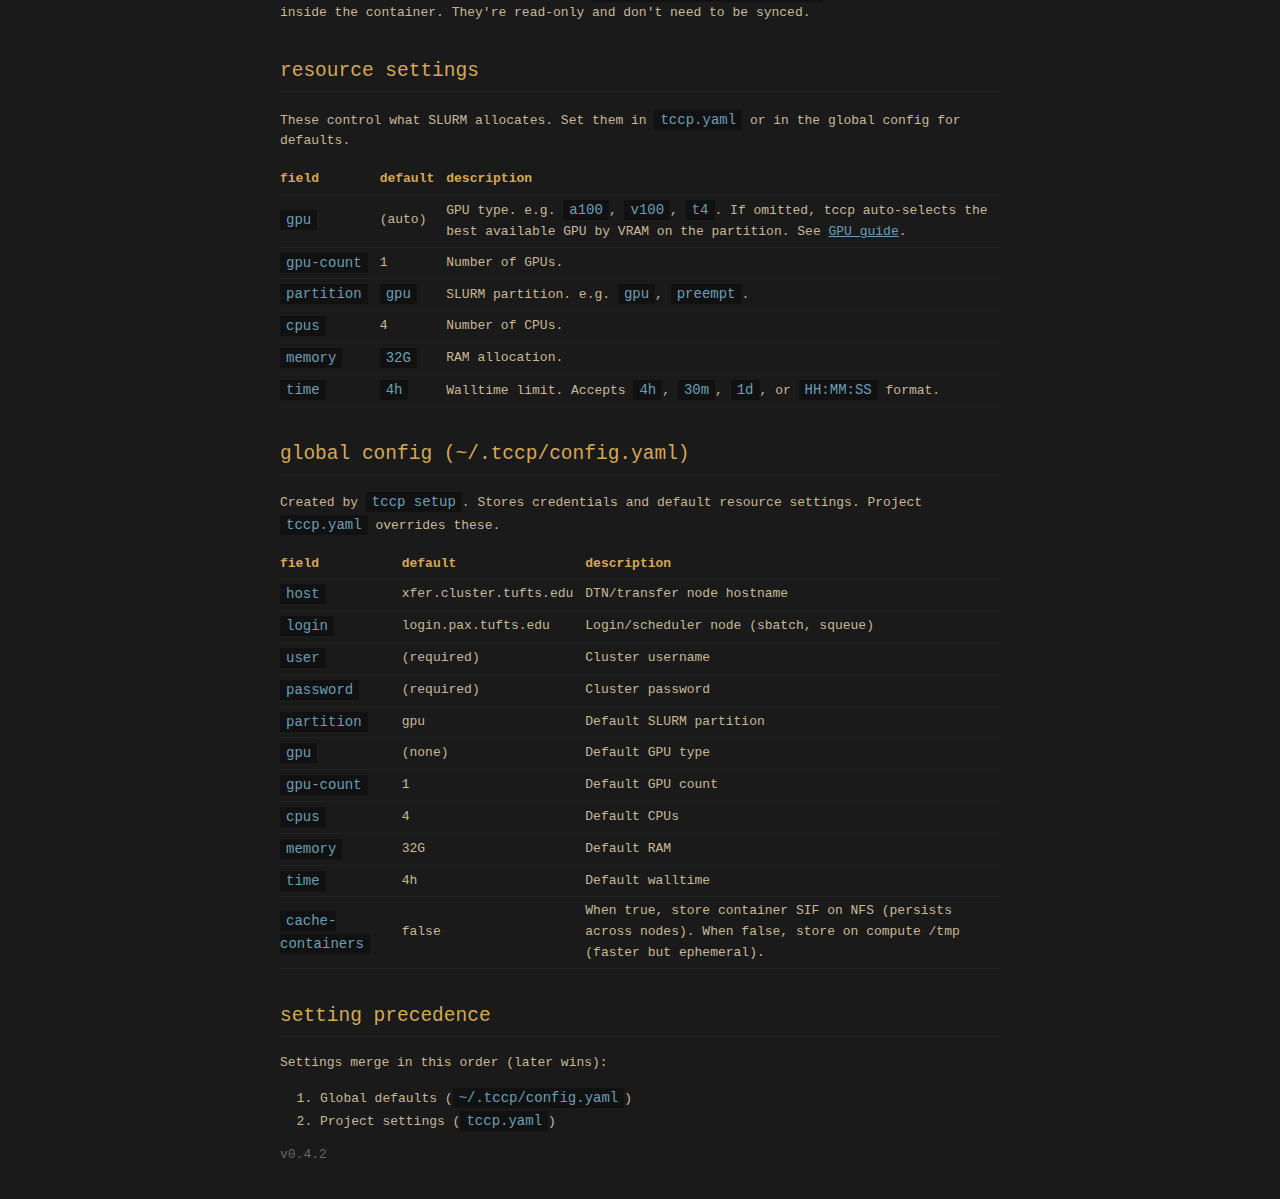
<file: docs/settings.html>
<!DOCTYPE html>
<html lang="en">
<head>
<meta charset="utf-8">
<meta name="viewport" content="width=device-width, initial-scale=1">
<title>tccp - settings</title>
<link rel="stylesheet" href="style.css">
<link rel="icon" href="logo.png" type="image/png">
</head>
<body>
<h1>settings</h1>
<nav>
<a href="index.html">home</a>
<a href="install.html">install</a>
<a href="usage.html">usage</a>
<a href="commands.html">commands</a>
<a href="settings.html">settings</a>
<a href="gpus.html">gpus</a>
<a href="architecture.html">how it works</a>
<a href="contact.html">contact</a>
</nav>

<p>
Project config lives in <code>tccp.yaml</code> at the root of your project.
The only required field is <code>container</code>. Everything else has
reasonable defaults.
</p>

<h2>minimal example</h2>
<pre>
container: pytorch/pytorch:2.6.0-cuda12.4-cudnn9-runtime
</pre>
<p>That's it. tccp will pull this container, start a shell inside it on a
compute node with a GPU, and sync your project files.</p>

<h2>full example</h2>
<pre>
container: pytorch/pytorch:2.6.0-cuda12.4-cudnn9-runtime
init: "pip install -r requirements.txt"
gpu: a100
gpu-count: 1
partition: gpu
cpus: 4
memory: 32G
time: 4h
output: output/
ports: [6006, 8888]
rodata:
  - data
  - models/pretrained
</pre>

<h2>project settings</h2>

<table>
<tr><th>field</th><th>default</th><th>description</th></tr>
<tr>
<td><code>container</code></td>
<td>(required)</td>
<td>Docker image to run. Pulled as a Singularity SIF file.
e.g. <code>pytorch/pytorch:2.6.0-cuda12.4-cudnn9-runtime</code>,
<code>python:3.11-slim</code>, or any Docker Hub / NGC image.</td>
</tr>
<tr>
<td><code>init</code></td>
<td>(none)</td>
<td>Shell command run inside the container after file sync, before the
persistent shell starts. Runs once per <code>tccp start</code>.
e.g. <code>pip install -r requirements.txt</code></td>
</tr>
<tr>
<td><code>host</code></td>
<td>(global)</td>
<td>Override the DTN/transfer host for this project.</td>
</tr>
<tr>
<td><code>login</code></td>
<td>(global)</td>
<td>Override the login/scheduler node for this project.</td>
</tr>
<tr>
<td><code>output</code></td>
<td><code>output/</code></td>
<td>Directory synced back to your laptop on <code>tccp sync</code> and
<code>tccp stop</code>. Bind-mounted from NFS into the container, so
files written there persist immediately.</td>
</tr>
<tr>
<td><code>ports</code></td>
<td>(none)</td>
<td>Ports forwarded to localhost during <code>tccp shell</code>. Can be
a single number or a list. e.g. <code>[6006, 8888]</code></td>
</tr>
<tr>
<td><code>rodata</code></td>
<td>(none)</td>
<td>Read-only data directories bind-mounted from your NFS home directory
into the scratch dir. Avoids syncing large datasets every time.</td>
</tr>
</table>

<h3>init fallback</h3>
<p>If no <code>init:</code> is set in the config, but <code>tccp_init.sh</code>
exists in your project root, tccp runs <code>bash tccp_init.sh</code>
automatically.</p>

<h3>rodata example</h3>
<pre>
rodata:
  - data
  - models/pretrained
</pre>
<p>These directories are bind-mounted from
<code>/cluster/home/{user}/{dir}</code> into the scratch dir inside the
container. They're read-only and don't need to be synced.</p>

<h2>resource settings</h2>

<p>These control what SLURM allocates. Set them in <code>tccp.yaml</code>
or in the global config for defaults.</p>

<table>
<tr><th>field</th><th>default</th><th>description</th></tr>
<tr>
<td><code>gpu</code></td>
<td>(auto)</td>
<td>GPU type. e.g. <code>a100</code>, <code>v100</code>, <code>t4</code>.
If omitted, tccp auto-selects the best available GPU by VRAM on the
partition. See <a href="gpus.html">GPU guide</a>.</td>
</tr>
<tr>
<td><code>gpu-count</code></td>
<td>1</td>
<td>Number of GPUs.</td>
</tr>
<tr>
<td><code>partition</code></td>
<td><code>gpu</code></td>
<td>SLURM partition. e.g. <code>gpu</code>, <code>preempt</code>.</td>
</tr>
<tr>
<td><code>cpus</code></td>
<td>4</td>
<td>Number of CPUs.</td>
</tr>
<tr>
<td><code>memory</code></td>
<td><code>32G</code></td>
<td>RAM allocation.</td>
</tr>
<tr>
<td><code>time</code></td>
<td><code>4h</code></td>
<td>Walltime limit. Accepts <code>4h</code>, <code>30m</code>,
<code>1d</code>, or <code>HH:MM:SS</code> format.</td>
</tr>
</table>

<h2>global config (~/.tccp/config.yaml)</h2>

<p>Created by <code>tccp setup</code>. Stores credentials and default
resource settings. Project <code>tccp.yaml</code> overrides these.</p>

<table>
<tr><th>field</th><th>default</th><th>description</th></tr>
<tr><td><code>host</code></td><td>xfer.cluster.tufts.edu</td><td>DTN/transfer node hostname</td></tr>
<tr><td><code>login</code></td><td>login.pax.tufts.edu</td><td>Login/scheduler node (sbatch, squeue)</td></tr>
<tr><td><code>user</code></td><td>(required)</td><td>Cluster username</td></tr>
<tr><td><code>password</code></td><td>(required)</td><td>Cluster password</td></tr>
<tr><td><code>partition</code></td><td>gpu</td><td>Default SLURM partition</td></tr>
<tr><td><code>gpu</code></td><td>(none)</td><td>Default GPU type</td></tr>
<tr><td><code>gpu-count</code></td><td>1</td><td>Default GPU count</td></tr>
<tr><td><code>cpus</code></td><td>4</td><td>Default CPUs</td></tr>
<tr><td><code>memory</code></td><td>32G</td><td>Default RAM</td></tr>
<tr><td><code>time</code></td><td>4h</td><td>Default walltime</td></tr>
<tr><td><code>cache-containers</code></td><td>false</td><td>When true, store container SIF on NFS (persists across nodes). When false, store on compute /tmp (faster but ephemeral).</td></tr>
</table>

<h2>setting precedence</h2>
<p>Settings merge in this order (later wins):</p>
<ol>
<li>Global defaults (<code>~/.tccp/config.yaml</code>)</li>
<li>Project settings (<code>tccp.yaml</code>)</li>
</ol>

<p class="dim">v<span class="ver"></span></p>
<script src="version.js"></script>
</body>
</html>
</file>
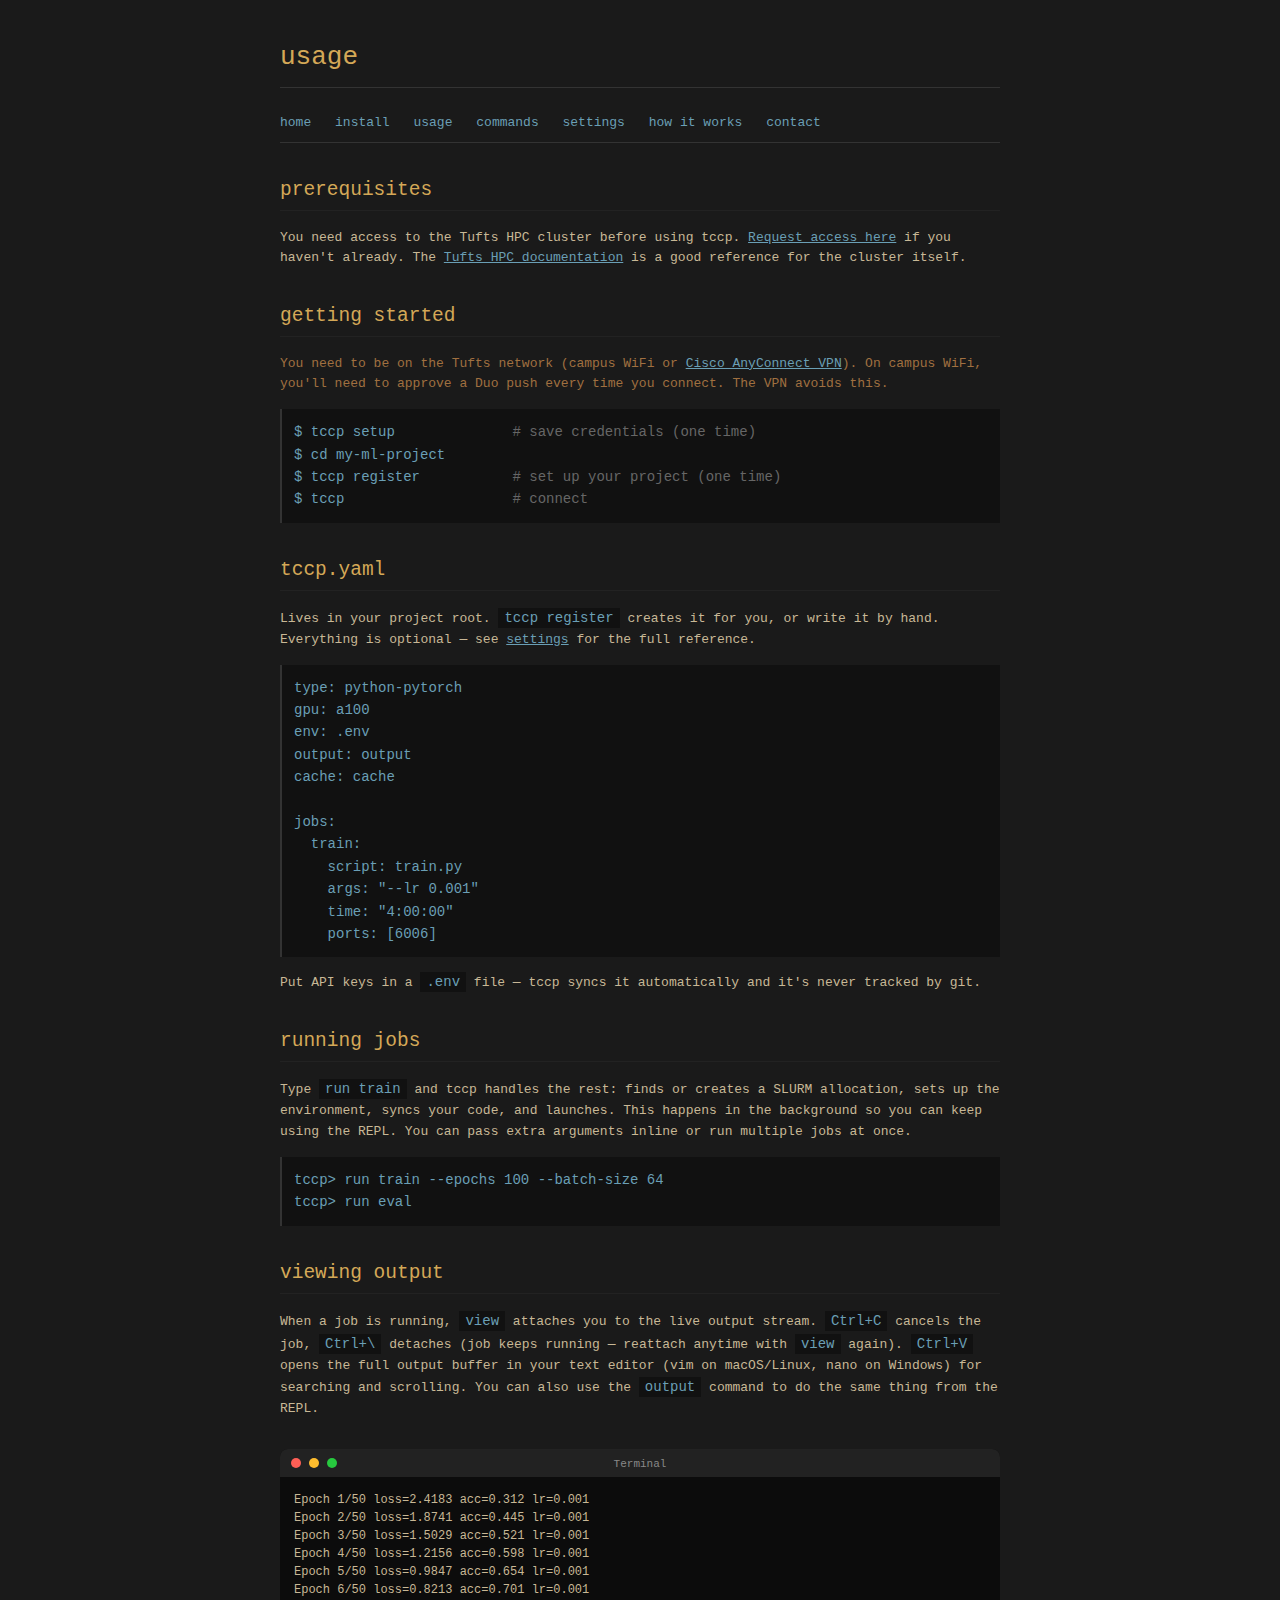
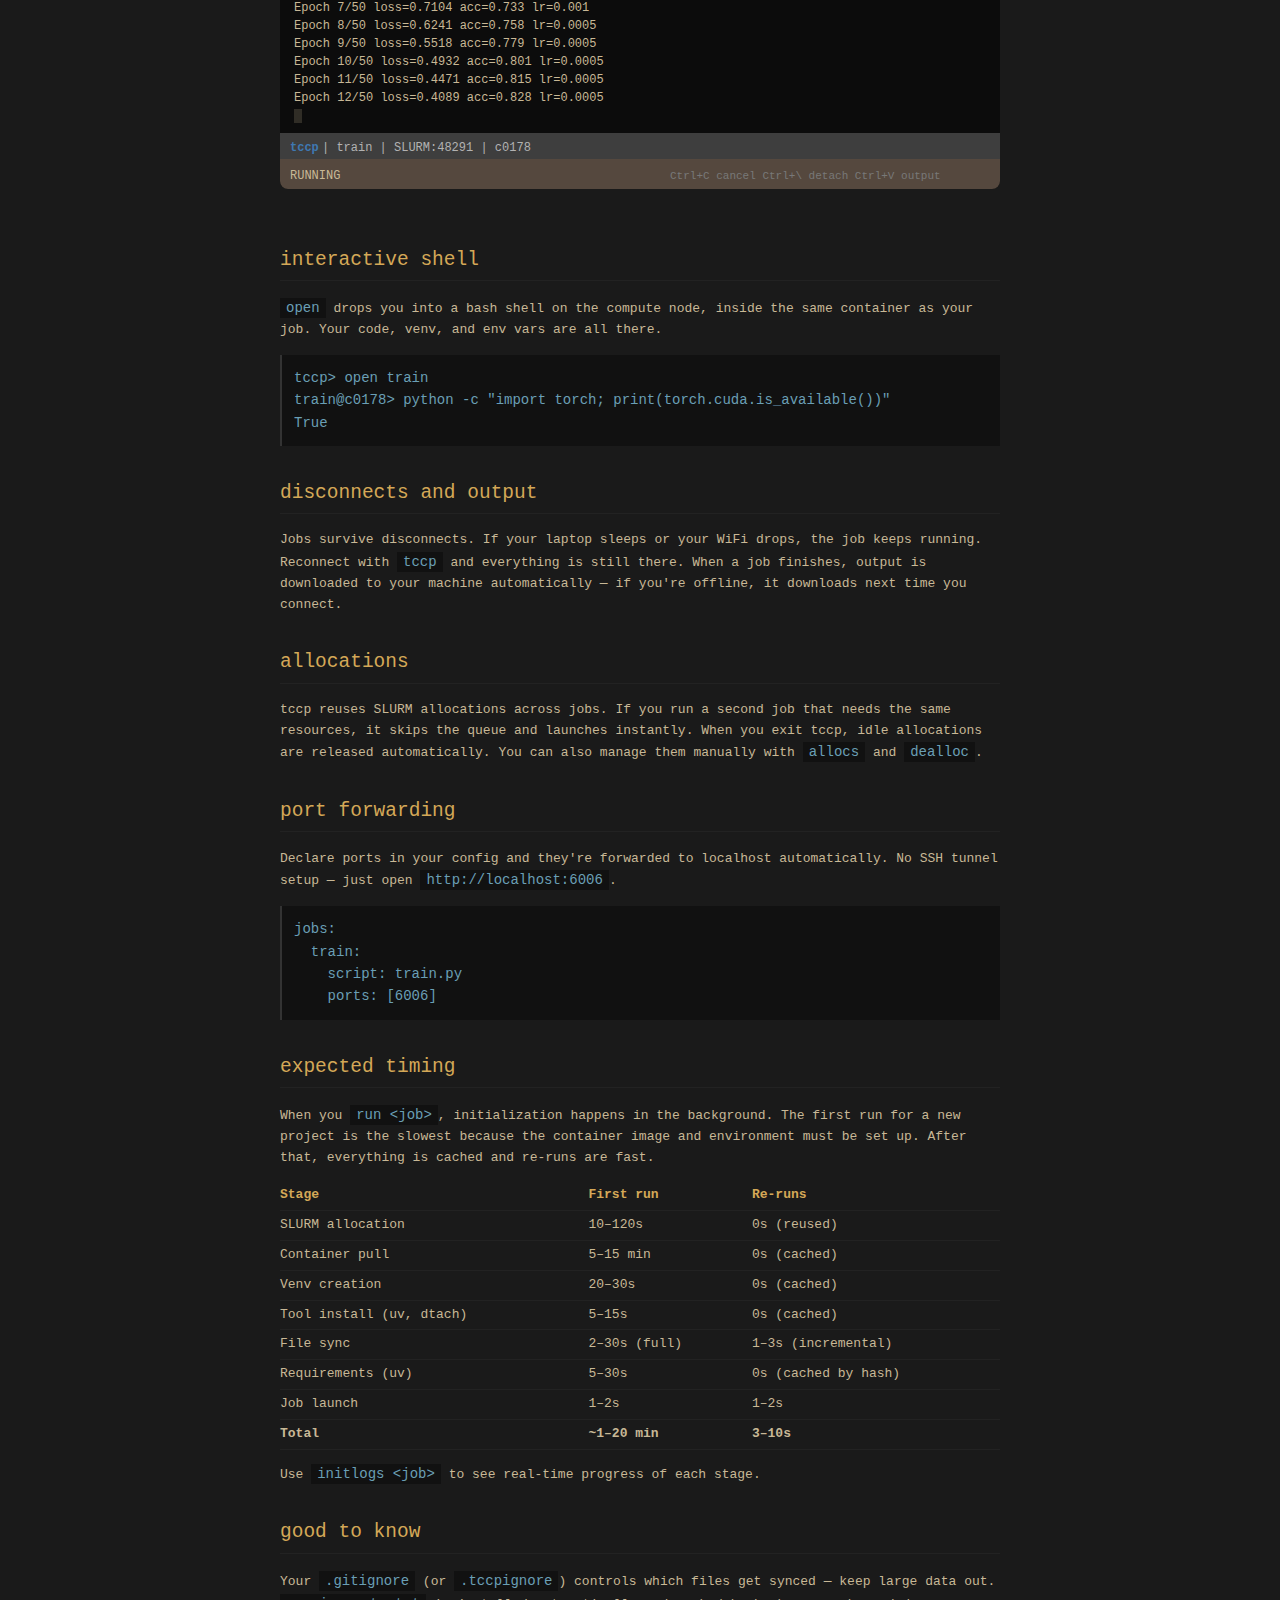
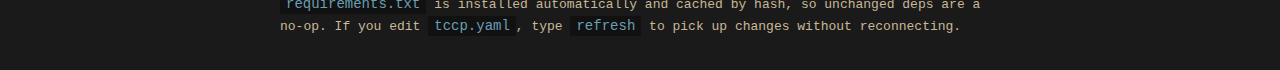
<file: docs/usage.html>
<!DOCTYPE html>
<html lang="en">
<head>
<meta charset="utf-8">
<meta name="viewport" content="width=device-width, initial-scale=1">
<title>tccp - usage</title>
<link rel="stylesheet" href="style.css">
<link rel="icon" href="logo.png" type="image/png">
</head>
<body>
<h1>usage</h1>
<nav>
<a href="index.html">home</a>
<a href="install.html">install</a>
<a href="usage.html">usage</a>
<a href="commands.html">commands</a>
<a href="settings.html">settings</a>
<a href="architecture.html">how it works</a>
<a href="contact.html">contact</a>
</nav>

<h2>prerequisites</h2>
<p>
You need access to the Tufts HPC cluster before using tccp.
<a href="https://tufts.qualtrics.com/jfe/form/SV_5bUmpFT0IXeyEfj">Request access here</a> if you haven't already.
The <a href="https://rtguides.it.tufts.edu/hpc/index.html">Tufts HPC documentation</a> is a good reference for the cluster itself.
</p>

<h2>getting started</h2>
<p class="note">
You need to be on the Tufts network (campus WiFi or <a href="https://it.tufts.edu/guides/tufts-vpn-virtual-private-network/vpn-desktop-application">Cisco AnyConnect VPN</a>).
On campus WiFi, you'll need to approve a Duo push every time you connect. The VPN avoids this.
</p>
<pre>
$ tccp setup              <span class="c"># save credentials (one time)</span>
$ cd my-ml-project
$ tccp register           <span class="c"># set up your project (one time)</span>
$ tccp                    <span class="c"># connect</span>
</pre>

<h2>tccp.yaml</h2>
<p>
Lives in your project root. <code>tccp register</code> creates it for you,
or write it by hand. Everything is optional &mdash; see
<a href="settings.html">settings</a> for the full reference.
</p>
<pre>
type: python-pytorch
gpu: a100
env: .env
output: output
cache: cache

jobs:
  train:
    script: train.py
    args: "--lr 0.001"
    time: "4:00:00"
    ports: [6006]
</pre>
<p>
Put API keys in a <code>.env</code> file &mdash; tccp syncs it automatically
and it's never tracked by git.
</p>

<h2>running jobs</h2>
<p>
Type <code>run train</code> and tccp handles the rest: finds or creates a
SLURM allocation, sets up the environment, syncs your code, and launches.
This happens in the background so you can keep using the REPL. You can
pass extra arguments inline or run multiple jobs at once.
</p>
<pre>
tccp> run train --epochs 100 --batch-size 64
tccp> run eval
</pre>

<h2>viewing output</h2>
<p>
When a job is running, <code>view</code> attaches you to the live output
stream. <code>Ctrl+C</code> cancels the job, <code>Ctrl+\</code> detaches
(job keeps running &mdash; reattach anytime with <code>view</code> again).
<code>Ctrl+V</code> opens the full output buffer in your text editor
(vim on macOS/Linux, nano on Windows) for searching and scrolling. You can
also use the <code>output</code> command to do the same thing from the REPL.
</p>

<!-- terminal mockup -->
<svg viewBox="0 0 720 340" xmlns="http://www.w3.org/2000/svg" style="width:100%;max-width:720px;margin:16px 0;border-radius:8px;overflow:hidden;">
  <rect width="720" height="340" fill="#0c0c0c"/>
  <rect width="720" height="28" fill="#222"/>
  <circle cx="16" cy="14" r="5" fill="#ff5f56"/>
  <circle cx="34" cy="14" r="5" fill="#ffbd2e"/>
  <circle cx="52" cy="14" r="5" fill="#27c93f"/>
  <text x="360" y="18" text-anchor="middle" fill="#888" font-family="monospace" font-size="11">Terminal</text>
  <text x="14" y="54" fill="#c8b896" font-family="monospace" font-size="12">Epoch 1/50  loss=2.4183  acc=0.312  lr=0.001</text>
  <text x="14" y="72" fill="#c8b896" font-family="monospace" font-size="12">Epoch 2/50  loss=1.8741  acc=0.445  lr=0.001</text>
  <text x="14" y="90" fill="#c8b896" font-family="monospace" font-size="12">Epoch 3/50  loss=1.5029  acc=0.521  lr=0.001</text>
  <text x="14" y="108" fill="#c8b896" font-family="monospace" font-size="12">Epoch 4/50  loss=1.2156  acc=0.598  lr=0.001</text>
  <text x="14" y="126" fill="#c8b896" font-family="monospace" font-size="12">Epoch 5/50  loss=0.9847  acc=0.654  lr=0.001</text>
  <text x="14" y="144" fill="#c8b896" font-family="monospace" font-size="12">Epoch 6/50  loss=0.8213  acc=0.701  lr=0.001</text>
  <text x="14" y="162" fill="#c8b896" font-family="monospace" font-size="12">Epoch 7/50  loss=0.7104  acc=0.733  lr=0.001</text>
  <text x="14" y="180" fill="#c8b896" font-family="monospace" font-size="12">Epoch 8/50  loss=0.6241  acc=0.758  lr=0.0005</text>
  <text x="14" y="198" fill="#c8b896" font-family="monospace" font-size="12">Epoch 9/50  loss=0.5518  acc=0.779  lr=0.0005</text>
  <text x="14" y="216" fill="#c8b896" font-family="monospace" font-size="12">Epoch 10/50 loss=0.4932  acc=0.801  lr=0.0005</text>
  <text x="14" y="234" fill="#c8b896" font-family="monospace" font-size="12">Epoch 11/50 loss=0.4471  acc=0.815  lr=0.0005</text>
  <text x="14" y="252" fill="#c8b896" font-family="monospace" font-size="12">Epoch 12/50 loss=0.4089  acc=0.828  lr=0.0005</text>
  <rect x="14" y="260" width="8" height="14" fill="#c8b896" opacity="0.7">
    <animate attributeName="opacity" values="0.7;0;0.7" dur="1.2s" repeatCount="indefinite"/>
  </rect>
  <rect y="284" width="720" height="26" fill="#3e3e3e"/>
  <text x="10" y="302" fill="#3e78b2" font-family="monospace" font-size="12" font-weight="bold">tccp</text>
  <text x="42" y="302" fill="#b2b2b2" font-family="monospace" font-size="12"> | train | SLURM:48291 | c0178</text>
  <rect y="310" width="720" height="30" fill="#55483e"/>
  <text x="10" y="330" fill="#c8b896" font-family="monospace" font-size="12">RUNNING</text>
  <text x="390" y="330" fill="#787878" font-family="monospace" font-size="11">Ctrl+C cancel  Ctrl+\ detach  Ctrl+V output</text>
</svg>

<h2>interactive shell</h2>
<p>
<code>open</code> drops you into a bash shell on the compute node, inside
the same container as your job. Your code, venv, and env vars are all there.
</p>
<pre>
tccp> open train
train@c0178> python -c "import torch; print(torch.cuda.is_available())"
True
</pre>

<h2>disconnects and output</h2>
<p>
Jobs survive disconnects. If your laptop sleeps or your WiFi drops, the
job keeps running. Reconnect with <code>tccp</code> and everything is
still there. When a job finishes, output is downloaded to your machine
automatically &mdash; if you're offline, it downloads next time you connect.
</p>

<h2>allocations</h2>
<p>
tccp reuses SLURM allocations across jobs. If you run a second job that
needs the same resources, it skips the queue and launches instantly.
When you exit tccp, idle allocations are released automatically.
You can also manage them manually with <code>allocs</code> and
<code>dealloc</code>.
</p>

<h2>port forwarding</h2>
<p>
Declare ports in your config and they're forwarded to localhost automatically.
No SSH tunnel setup &mdash; just open <code>http://localhost:6006</code>.
</p>
<pre>
jobs:
  train:
    script: train.py
    ports: [6006]
</pre>

<h2>expected timing</h2>
<p>
When you <code>run &lt;job&gt;</code>, initialization happens in the background.
The first run for a new project is the slowest because the container image and
environment must be set up. After that, everything is cached and re-runs are fast.
</p>
<table>
<tr><th>Stage</th><th>First run</th><th>Re-runs</th></tr>
<tr><td>SLURM allocation</td><td>10&ndash;120s</td><td>0s (reused)</td></tr>
<tr><td>Container pull</td><td>5&ndash;15 min</td><td>0s (cached)</td></tr>
<tr><td>Venv creation</td><td>20&ndash;30s</td><td>0s (cached)</td></tr>
<tr><td>Tool install (uv, dtach)</td><td>5&ndash;15s</td><td>0s (cached)</td></tr>
<tr><td>File sync</td><td>2&ndash;30s (full)</td><td>1&ndash;3s (incremental)</td></tr>
<tr><td>Requirements (uv)</td><td>5&ndash;30s</td><td>0s (cached by hash)</td></tr>
<tr><td>Job launch</td><td>1&ndash;2s</td><td>1&ndash;2s</td></tr>
<tr><td><b>Total</b></td><td><b>~1&ndash;20 min</b></td><td><b>3&ndash;10s</b></td></tr>
</table>
<p>
Use <code>initlogs &lt;job&gt;</code> to see real-time progress of each stage.
</p>

<h2>good to know</h2>
<p>
Your <code>.gitignore</code> (or <code>.tccpignore</code>) controls which
files get synced &mdash; keep large data out. <code>requirements.txt</code>
is installed automatically and cached by hash, so unchanged deps are a no-op.
If you edit <code>tccp.yaml</code>, type <code>refresh</code> to pick up
changes without reconnecting.
</p>

</body>
</html>
</file>
<file: docs/style.css>
body {
    background: #1a1a1a;
    color: #c8b896;
    font-family: monospace;
    max-width: 720px;
    margin: 0 auto;
    padding: 20px;
    line-height: 1.6;
}
a { color: #6a9fb5; }
a:visited { color: #7e6ea6; }
a:hover { color: #c8b896; }
h1, h2, h3 { color: #d4a857; font-weight: normal; }
h1 { border-bottom: 1px solid #333; padding-bottom: 8px; }
h2 { border-bottom: 1px solid #222; padding-bottom: 4px; margin-top: 32px; }
code, pre {
    background: #111;
    color: #6a9fb5;
    padding: 2px 6px;
    font-size: 14px;
}
pre {
    padding: 12px;
    overflow-x: auto;
    border-left: 2px solid #333;
}
nav { margin: 16px 0; padding: 8px 0; border-bottom: 1px solid #333; }
nav a { margin-right: 16px; text-decoration: none; }
nav a:hover { text-decoration: underline; }
.logo { max-width: 200px; display: block; margin: 20px 0; }
.hero { margin: 24px 0; }
table { border-collapse: collapse; width: 100%; }
th, td { text-align: left; padding: 4px 12px 4px 0; border-bottom: 1px solid #222; }
th { color: #d4a857; }
.cmd { color: #6a9fb5; }
.dim { color: #666; }
.note { color: #a07040; }
pre span.c { color: #666; }
</file>
